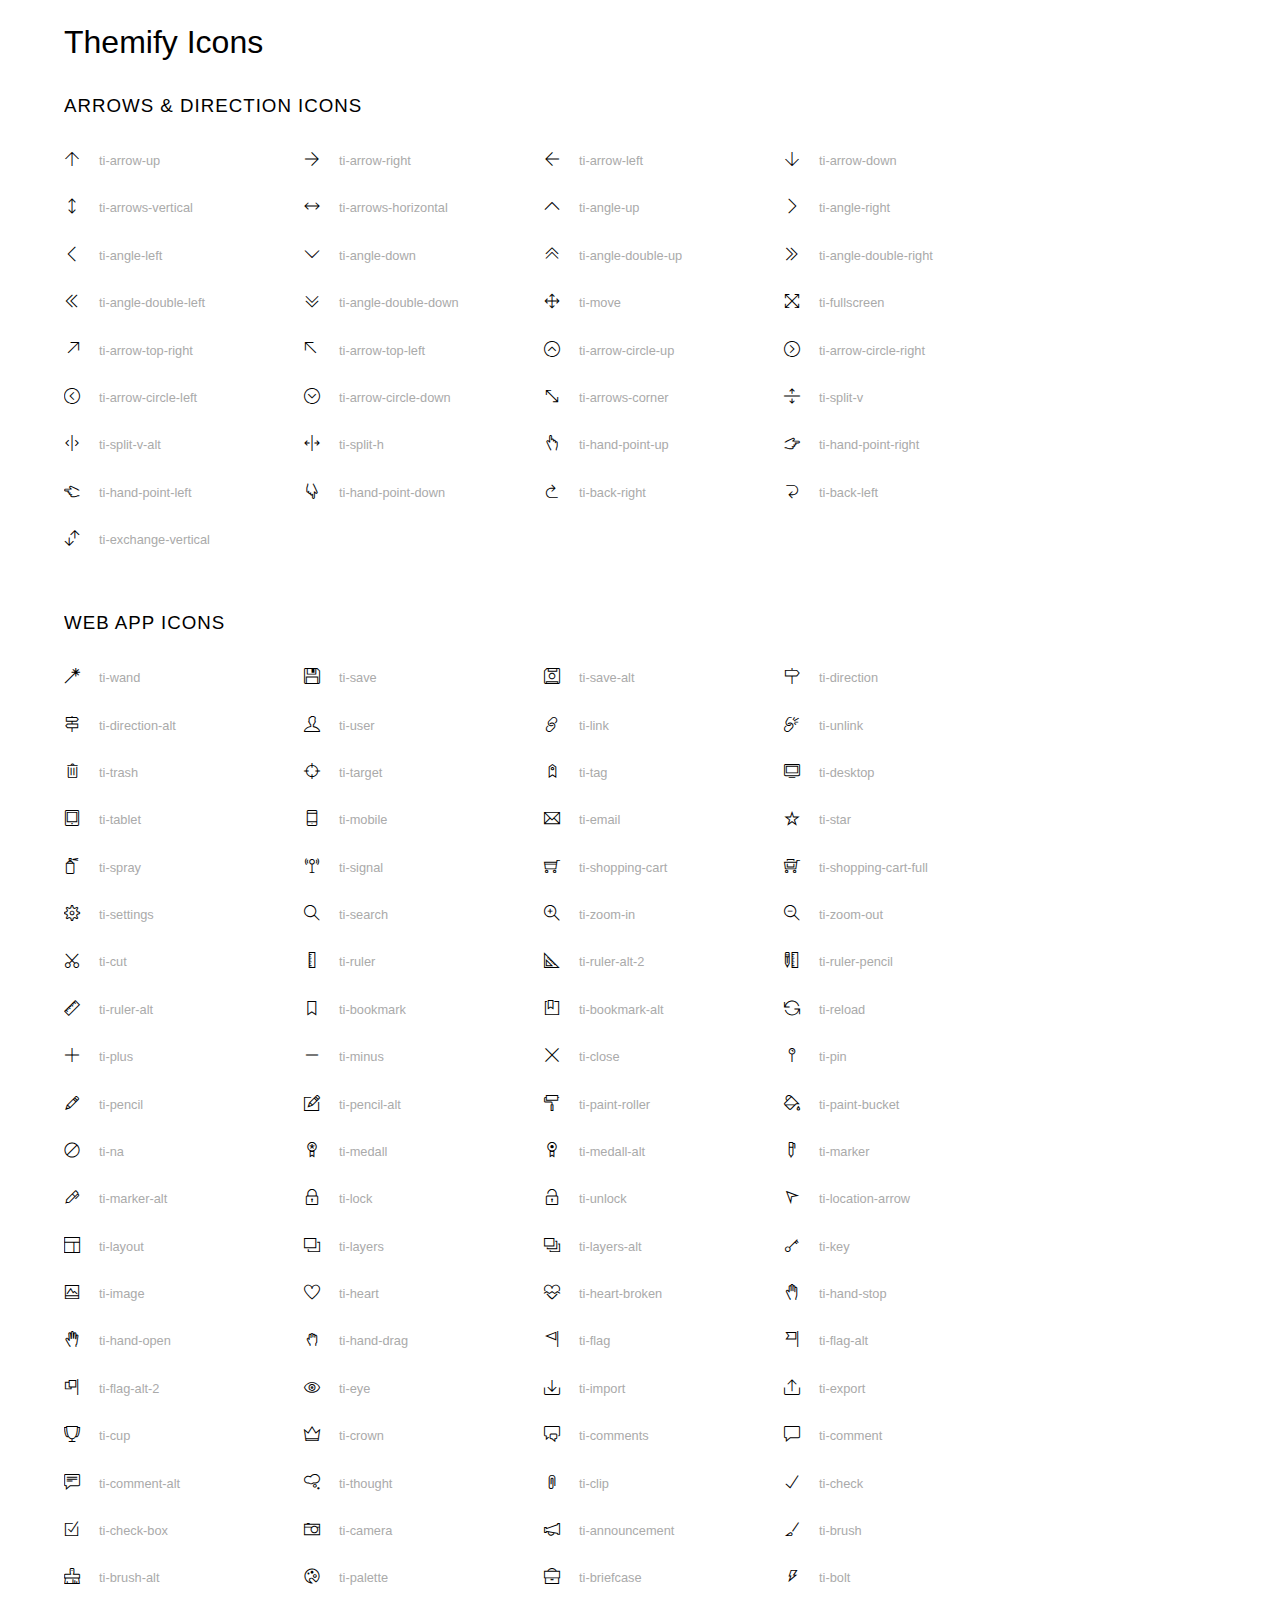
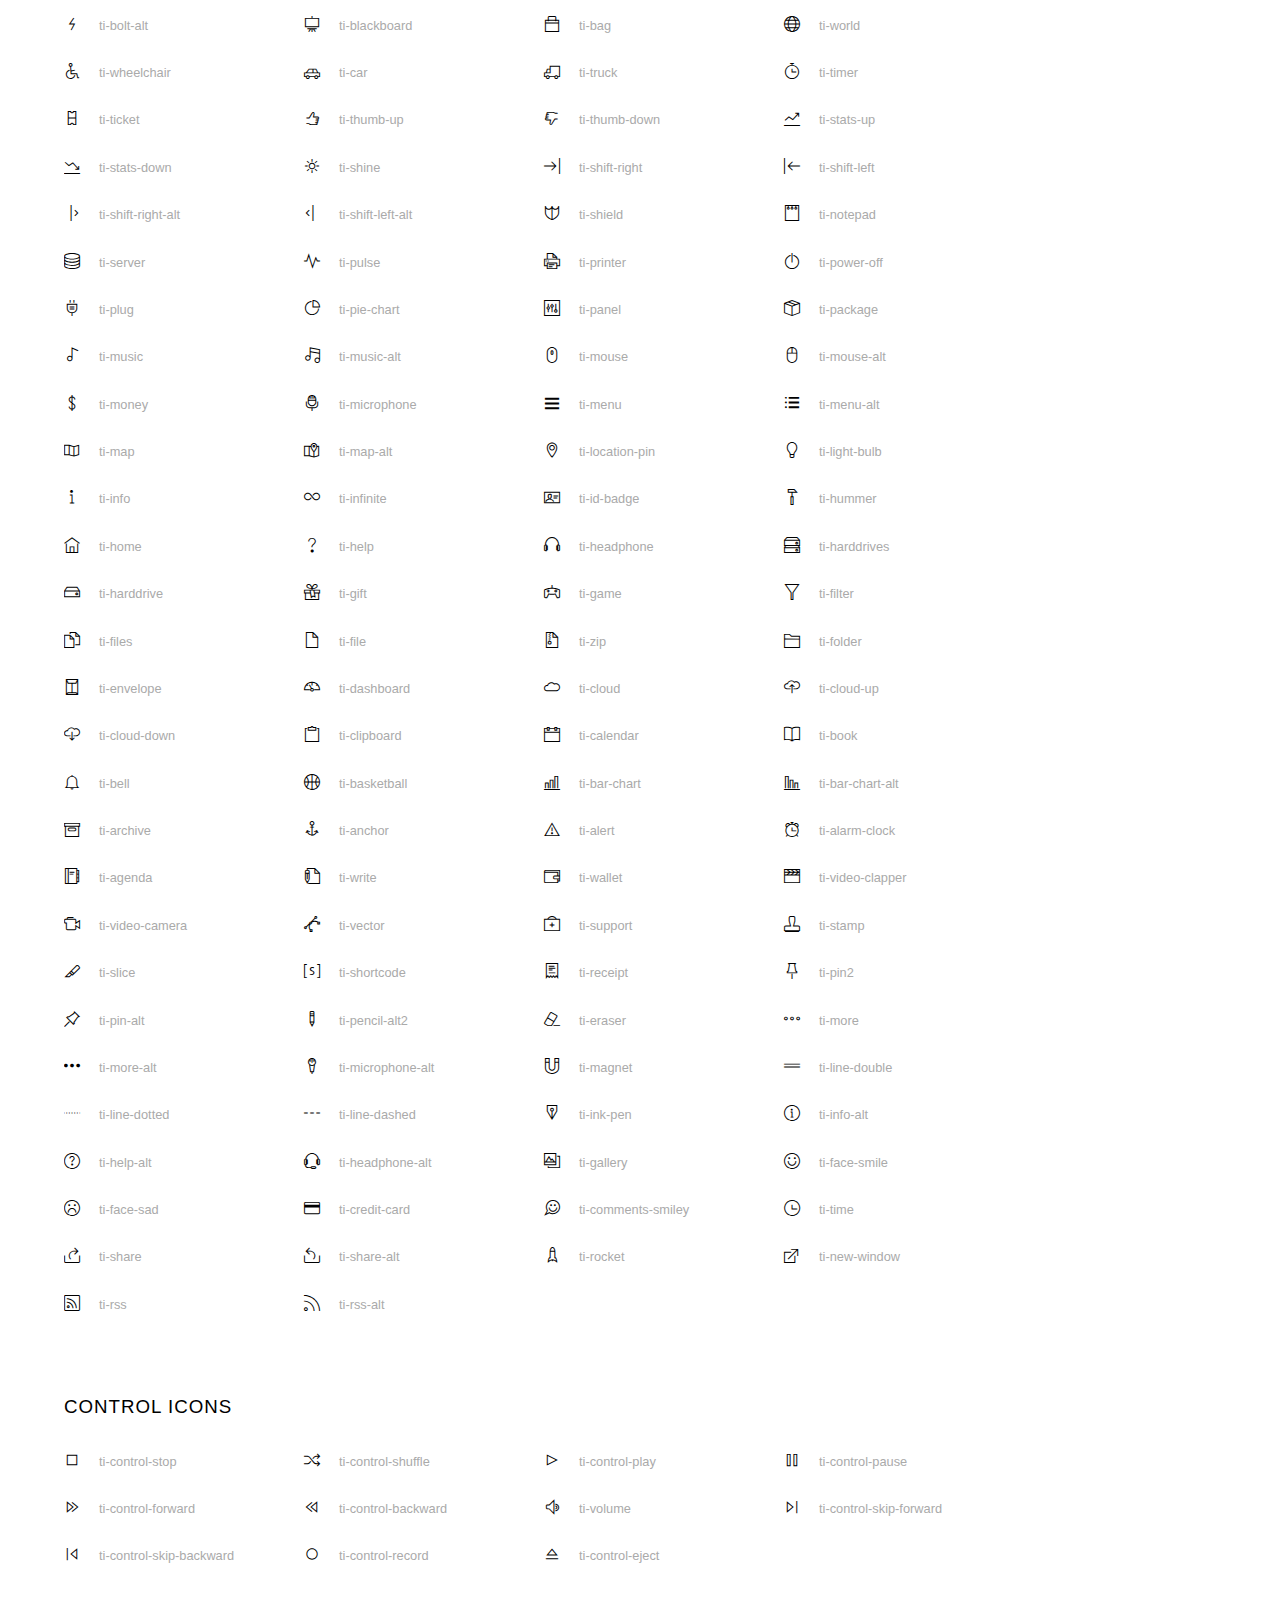
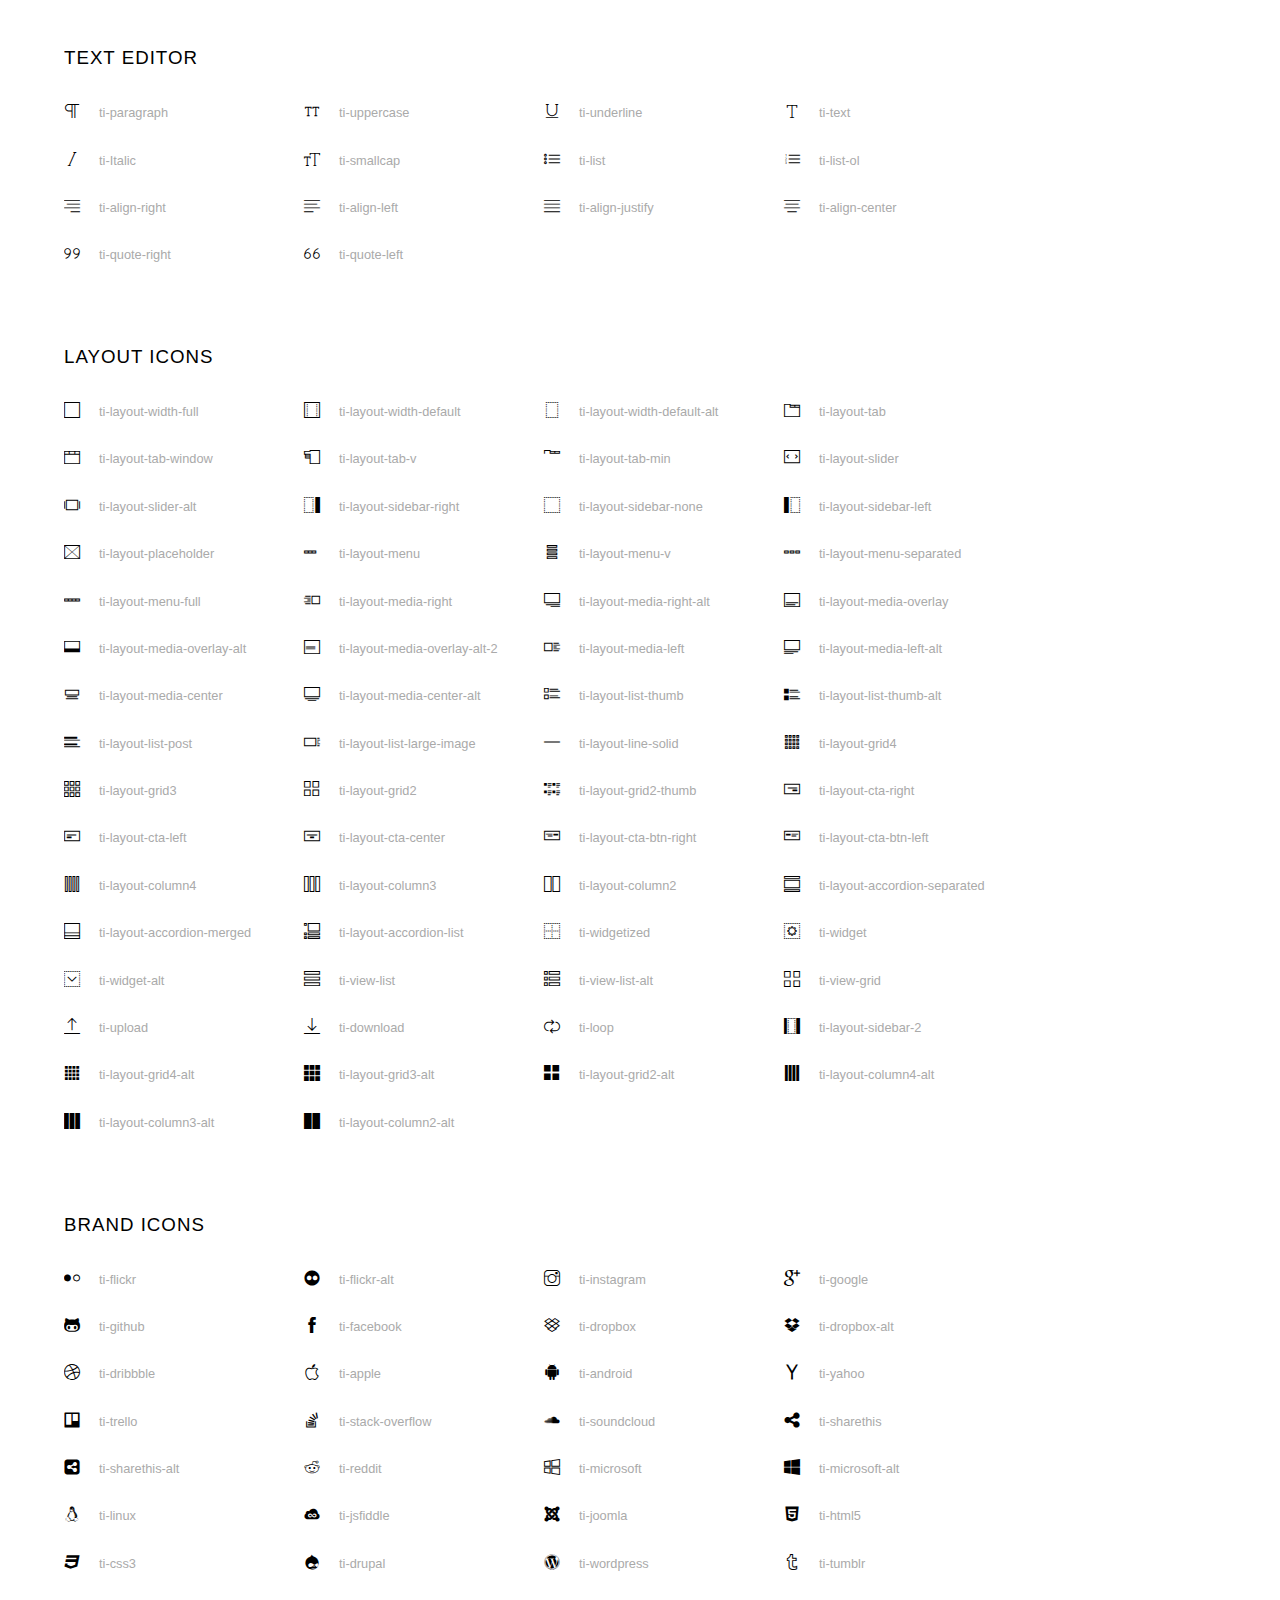
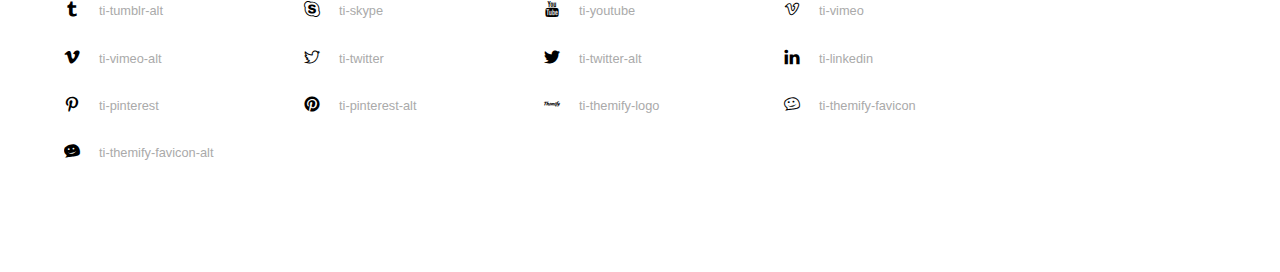
<file: WebApp/App_Themes/Atarbashi/vendors/themify-icons/index.html>
<!doctype html>
<html>
<head>
	<meta charset="utf-8">
	<title>Themify Icon Font</title>
	<meta name="viewport" content="width=device-width">
	<link rel="stylesheet" href="demo-files/demo.css">
	<link rel="stylesheet" href="themify-icons.css">
	<!--[if lt IE 8]><!-->
	<link rel="stylesheet" href="ie7/ie7.css">
	<!--<![endif]-->
</head>
<body>
	<h1>Themify Icons</h1>

	<div class="icon-section">

		<div class="icon-section">
			<h3>Arrows &amp; Direction Icons </h3>

			<div class="icon-container">
				<span class="ti-arrow-up"></span><span class="icon-name"> ti-arrow-up</span>
			</div>
			<div class="icon-container">
				<span class="ti-arrow-right"></span><span class="icon-name"> ti-arrow-right</span>
			</div>
			<div class="icon-container">
				<span class="ti-arrow-left"></span><span class="icon-name"> ti-arrow-left</span>
			</div>
			<div class="icon-container">
				<span class="ti-arrow-down"></span><span class="icon-name"> ti-arrow-down</span>
			</div>
			<div class="icon-container">
				<span class="ti-arrows-vertical"></span><span class="icon-name"> ti-arrows-vertical</span>
			</div>
			<div class="icon-container">
				<span class="ti-arrows-horizontal"></span><span class="icon-name"> ti-arrows-horizontal</span>
			</div>
			<div class="icon-container">
				<span class="ti-angle-up"></span><span class="icon-name"> ti-angle-up</span>
			</div>
			<div class="icon-container">
				<span class="ti-angle-right"></span><span class="icon-name"> ti-angle-right</span>
			</div>
			<div class="icon-container">
				<span class="ti-angle-left"></span><span class="icon-name"> ti-angle-left</span>
			</div>
			<div class="icon-container">
				<span class="ti-angle-down"></span><span class="icon-name"> ti-angle-down</span>
			</div>	
			<div class="icon-container">
				<span class="ti-angle-double-up"></span><span class="icon-name"> ti-angle-double-up</span>
			</div>
			<div class="icon-container">
				<span class="ti-angle-double-right"></span><span class="icon-name"> ti-angle-double-right</span>
			</div>
			<div class="icon-container">
				<span class="ti-angle-double-left"></span><span class="icon-name"> ti-angle-double-left</span>
			</div>
			<div class="icon-container">
				<span class="ti-angle-double-down"></span><span class="icon-name"> ti-angle-double-down</span>
			</div>					
			<div class="icon-container">
				<span class="ti-move"></span><span class="icon-name"> ti-move</span>
			</div>
			<div class="icon-container">
				<span class="ti-fullscreen"></span><span class="icon-name"> ti-fullscreen</span>
			</div>
			<div class="icon-container">
				<span class="ti-arrow-top-right"></span><span class="icon-name"> ti-arrow-top-right</span>
			</div>
			<div class="icon-container">
				<span class="ti-arrow-top-left"></span><span class="icon-name"> ti-arrow-top-left</span>
			</div>
			<div class="icon-container">
				<span class="ti-arrow-circle-up"></span><span class="icon-name"> ti-arrow-circle-up</span>
			</div>
			<div class="icon-container">
				<span class="ti-arrow-circle-right"></span><span class="icon-name"> ti-arrow-circle-right</span>
			</div>
			<div class="icon-container">
				<span class="ti-arrow-circle-left"></span><span class="icon-name"> ti-arrow-circle-left</span>
			</div>
			<div class="icon-container">
				<span class="ti-arrow-circle-down"></span><span class="icon-name"> ti-arrow-circle-down</span>
			</div>
			<div class="icon-container">
				<span class="ti-arrows-corner"></span><span class="icon-name"> ti-arrows-corner</span>
			</div>
			<div class="icon-container">
				<span class="ti-split-v"></span><span class="icon-name"> ti-split-v</span>
			</div>

			<div class="icon-container">
				<span class="ti-split-v-alt"></span><span class="icon-name"> ti-split-v-alt</span>
			</div>
			<div class="icon-container">
				<span class="ti-split-h"></span><span class="icon-name"> ti-split-h</span>
			</div>
			<div class="icon-container">
				<span class="ti-hand-point-up"></span><span class="icon-name"> ti-hand-point-up</span>
			</div>
			<div class="icon-container">
				<span class="ti-hand-point-right"></span><span class="icon-name"> ti-hand-point-right</span>
			</div>
			<div class="icon-container">
				<span class="ti-hand-point-left"></span><span class="icon-name"> ti-hand-point-left</span>
			</div>
			<div class="icon-container">
				<span class="ti-hand-point-down"></span><span class="icon-name"> ti-hand-point-down</span>
			</div>
			<div class="icon-container">
				<span class="ti-back-right"></span><span class="icon-name"> ti-back-right</span>
			</div>
			<div class="icon-container">
				<span class="ti-back-left"></span><span class="icon-name"> ti-back-left</span>
			</div>
			<div class="icon-container">
				<span class="ti-exchange-vertical"></span><span class="icon-name"> ti-exchange-vertical</span>
			</div>

		</div> <!-- Arrows Icons -->



		<h3>Web App Icons</h3>
		
		<div class="icon-section">

			<div class="icon-container">
				<span class="ti-wand"></span><span class="icon-name"> ti-wand</span>
			</div>
			<div class="icon-container">
				<span class="ti-save"></span><span class="icon-name"> ti-save</span>
			</div>
			<div class="icon-container">
				<span class="ti-save-alt"></span><span class="icon-name"> ti-save-alt</span>
			</div>

			<div class="icon-container">
				<span class="ti-direction"></span><span class="icon-name"> ti-direction</span>
			</div>
			<div class="icon-container">
				<span class="ti-direction-alt"></span><span class="icon-name"> ti-direction-alt</span>
			</div>
			<div class="icon-container">
				<span class="ti-user"></span><span class="icon-name"> ti-user</span>
			</div>
			<div class="icon-container">
				<span class="ti-link"></span><span class="icon-name"> ti-link</span>
			</div>
			<div class="icon-container">
				<span class="ti-unlink"></span><span class="icon-name"> ti-unlink</span>
			</div>
			<div class="icon-container">
				<span class="ti-trash"></span><span class="icon-name"> ti-trash</span>
			</div>
			<div class="icon-container">
				<span class="ti-target"></span><span class="icon-name"> ti-target</span>
			</div>
			<div class="icon-container">
				<span class="ti-tag"></span><span class="icon-name"> ti-tag</span>
			</div>
			<div class="icon-container">
				<span class="ti-desktop"></span><span class="icon-name"> ti-desktop</span>
			</div>
			<div class="icon-container">
				<span class="ti-tablet"></span><span class="icon-name"> ti-tablet</span>
			</div>
			<div class="icon-container">
				<span class="ti-mobile"></span><span class="icon-name"> ti-mobile</span>
			</div>
			<div class="icon-container">
				<span class="ti-email"></span><span class="icon-name"> ti-email</span>
			</div>	
			<div class="icon-container">
				<span class="ti-star"></span><span class="icon-name"> ti-star</span>
			</div>
			<div class="icon-container">
				<span class="ti-spray"></span><span class="icon-name"> ti-spray</span>
			</div>
			<div class="icon-container">
				<span class="ti-signal"></span><span class="icon-name"> ti-signal</span>
			</div>
			<div class="icon-container">
				<span class="ti-shopping-cart"></span><span class="icon-name"> ti-shopping-cart</span>
			</div>
			<div class="icon-container">
				<span class="ti-shopping-cart-full"></span><span class="icon-name"> ti-shopping-cart-full</span>
			</div>
			<div class="icon-container">
				<span class="ti-settings"></span><span class="icon-name"> ti-settings</span>
			</div>
			<div class="icon-container">
				<span class="ti-search"></span><span class="icon-name"> ti-search</span>
			</div>
			<div class="icon-container">
				<span class="ti-zoom-in"></span><span class="icon-name"> ti-zoom-in</span>
			</div>
			<div class="icon-container">
				<span class="ti-zoom-out"></span><span class="icon-name"> ti-zoom-out</span>
			</div>
			<div class="icon-container">
				<span class="ti-cut"></span><span class="icon-name"> ti-cut</span>
			</div>
			<div class="icon-container">
				<span class="ti-ruler"></span><span class="icon-name"> ti-ruler</span>
			</div>
			<div class="icon-container">
				<span class="ti-ruler-alt-2"></span><span class="icon-name"> ti-ruler-alt-2</span>
			</div>			
			<div class="icon-container">
				<span class="ti-ruler-pencil"></span><span class="icon-name"> ti-ruler-pencil</span>
			</div>
			<div class="icon-container">
				<span class="ti-ruler-alt"></span><span class="icon-name"> ti-ruler-alt</span>
			</div>
			<div class="icon-container">
				<span class="ti-bookmark"></span><span class="icon-name"> ti-bookmark</span>
			</div>
			<div class="icon-container">
				<span class="ti-bookmark-alt"></span><span class="icon-name"> ti-bookmark-alt</span>
			</div>
			<div class="icon-container">
				<span class="ti-reload"></span><span class="icon-name"> ti-reload</span>
			</div>
			<div class="icon-container">
				<span class="ti-plus"></span><span class="icon-name"> ti-plus</span>
			</div>
			<div class="icon-container">
				<span class="ti-minus"></span><span class="icon-name"> ti-minus</span>
			</div>
			<div class="icon-container">
				<span class="ti-close"></span><span class="icon-name"> ti-close</span>
			</div>			
			<div class="icon-container">
				<span class="ti-pin"></span><span class="icon-name"> ti-pin</span>
			</div>
			<div class="icon-container">
				<span class="ti-pencil"></span><span class="icon-name"> ti-pencil</span>
			</div>
					
		  	<div class="icon-container">
				<span class="ti-pencil-alt"></span><span class="icon-name"> ti-pencil-alt</span>
			</div>
			<div class="icon-container">
				<span class="ti-paint-roller"></span><span class="icon-name"> ti-paint-roller</span>
			</div>
			<div class="icon-container">
				<span class="ti-paint-bucket"></span><span class="icon-name"> ti-paint-bucket</span>
			</div>
			<div class="icon-container">
				<span class="ti-na"></span><span class="icon-name"> ti-na</span>
			</div>
			<div class="icon-container">
				<span class="ti-medall"></span><span class="icon-name"> ti-medall</span>
			</div>
			<div class="icon-container">
				<span class="ti-medall-alt"></span><span class="icon-name"> ti-medall-alt</span>
			</div>
			<div class="icon-container">
				<span class="ti-marker"></span><span class="icon-name"> ti-marker</span>
			</div>
			<div class="icon-container">
				<span class="ti-marker-alt"></span><span class="icon-name"> ti-marker-alt</span>
			</div>

			<div class="icon-container">
				<span class="ti-lock"></span><span class="icon-name"> ti-lock</span>
			</div>
			<div class="icon-container">
				<span class="ti-unlock"></span><span class="icon-name"> ti-unlock</span>
			</div>
			<div class="icon-container">
				<span class="ti-location-arrow"></span><span class="icon-name"> ti-location-arrow</span>
			</div>
			<div class="icon-container">
				<span class="ti-layout"></span><span class="icon-name"> ti-layout</span>
			</div>
			<div class="icon-container">
				<span class="ti-layers"></span><span class="icon-name"> ti-layers</span>
			</div>
			<div class="icon-container">
				<span class="ti-layers-alt"></span><span class="icon-name"> ti-layers-alt</span>
			</div>
			<div class="icon-container">
				<span class="ti-key"></span><span class="icon-name"> ti-key</span>
			</div>
			<div class="icon-container">
				<span class="ti-image"></span><span class="icon-name"> ti-image</span>
			</div>
			<div class="icon-container">
				<span class="ti-heart"></span><span class="icon-name"> ti-heart</span>
			</div>
			<div class="icon-container">
				<span class="ti-heart-broken"></span><span class="icon-name"> ti-heart-broken</span>
			</div>
			<div class="icon-container">
				<span class="ti-hand-stop"></span><span class="icon-name"> ti-hand-stop</span>
			</div>
			<div class="icon-container">
				<span class="ti-hand-open"></span><span class="icon-name"> ti-hand-open</span>
			</div>
			<div class="icon-container">
				<span class="ti-hand-drag"></span><span class="icon-name"> ti-hand-drag</span>
			</div>
			<div class="icon-container">
				<span class="ti-flag"></span><span class="icon-name"> ti-flag</span>
			</div>
			<div class="icon-container">
				<span class="ti-flag-alt"></span><span class="icon-name"> ti-flag-alt</span>
			</div>
			<div class="icon-container">
				<span class="ti-flag-alt-2"></span><span class="icon-name"> ti-flag-alt-2</span>
			</div>
			<div class="icon-container">
				<span class="ti-eye"></span><span class="icon-name"> ti-eye</span>
			</div>
			<div class="icon-container">
				<span class="ti-import"></span><span class="icon-name"> ti-import</span>
			</div>			
			<div class="icon-container">
				<span class="ti-export"></span><span class="icon-name"> ti-export</span>
			</div>
			<div class="icon-container">
				<span class="ti-cup"></span><span class="icon-name"> ti-cup</span>
			</div>
			<div class="icon-container">
				<span class="ti-crown"></span><span class="icon-name"> ti-crown</span>
			</div>
			<div class="icon-container">
				<span class="ti-comments"></span><span class="icon-name"> ti-comments</span>
			</div>
			<div class="icon-container">
				<span class="ti-comment"></span><span class="icon-name"> ti-comment</span>
			</div>
			<div class="icon-container">
				<span class="ti-comment-alt"></span><span class="icon-name"> ti-comment-alt</span>
			</div>
			<div class="icon-container">
				<span class="ti-thought"></span><span class="icon-name"> ti-thought</span>
			</div>			
			<div class="icon-container">
				<span class="ti-clip"></span><span class="icon-name"> ti-clip</span>
			</div>

			<div class="icon-container">
				<span class="ti-check"></span><span class="icon-name"> ti-check</span>
			</div>
			<div class="icon-container">
				<span class="ti-check-box"></span><span class="icon-name"> ti-check-box</span>
			</div>
			<div class="icon-container">
				<span class="ti-camera"></span><span class="icon-name"> ti-camera</span>
			</div>
			<div class="icon-container">
				<span class="ti-announcement"></span><span class="icon-name"> ti-announcement</span>
			</div>
			<div class="icon-container">
				<span class="ti-brush"></span><span class="icon-name"> ti-brush</span>
			</div>
			<div class="icon-container">
				<span class="ti-brush-alt"></span><span class="icon-name"> ti-brush-alt</span>
			</div>
			<div class="icon-container">
				<span class="ti-palette"></span><span class="icon-name"> ti-palette</span>
			</div>			
			<div class="icon-container">
				<span class="ti-briefcase"></span><span class="icon-name"> ti-briefcase</span>
			</div>
			<div class="icon-container">
				<span class="ti-bolt"></span><span class="icon-name"> ti-bolt</span>
			</div>
			<div class="icon-container">
				<span class="ti-bolt-alt"></span><span class="icon-name"> ti-bolt-alt</span>
			</div>
			<div class="icon-container">
				<span class="ti-blackboard"></span><span class="icon-name"> ti-blackboard</span>
			</div>
			<div class="icon-container">
				<span class="ti-bag"></span><span class="icon-name"> ti-bag</span>
			</div>
			<div class="icon-container">
				<span class="ti-world"></span><span class="icon-name"> ti-world</span>
			</div>
			<div class="icon-container">
				<span class="ti-wheelchair"></span><span class="icon-name"> ti-wheelchair</span>
			</div>
			<div class="icon-container">
				<span class="ti-car"></span><span class="icon-name"> ti-car</span>
			</div>
			<div class="icon-container">
				<span class="ti-truck"></span><span class="icon-name"> ti-truck</span>
			</div>
			<div class="icon-container">
				<span class="ti-timer"></span><span class="icon-name"> ti-timer</span>
			</div>
			<div class="icon-container">
				<span class="ti-ticket"></span><span class="icon-name"> ti-ticket</span>
			</div>
			<div class="icon-container">
				<span class="ti-thumb-up"></span><span class="icon-name"> ti-thumb-up</span>
			</div>
			<div class="icon-container">
				<span class="ti-thumb-down"></span><span class="icon-name"> ti-thumb-down</span>
			</div>

			<div class="icon-container">
				<span class="ti-stats-up"></span><span class="icon-name"> ti-stats-up</span>
			</div>
			<div class="icon-container">
				<span class="ti-stats-down"></span><span class="icon-name"> ti-stats-down</span>
			</div>
			<div class="icon-container">
				<span class="ti-shine"></span><span class="icon-name"> ti-shine</span>
			</div>
			<div class="icon-container">
				<span class="ti-shift-right"></span><span class="icon-name"> ti-shift-right</span>
			</div>
			<div class="icon-container">
				<span class="ti-shift-left"></span><span class="icon-name"> ti-shift-left</span>
			</div>

			<div class="icon-container">
				<span class="ti-shift-right-alt"></span><span class="icon-name"> ti-shift-right-alt</span>
			</div>
			<div class="icon-container">
				<span class="ti-shift-left-alt"></span><span class="icon-name"> ti-shift-left-alt</span>
			</div>
			<div class="icon-container">
				<span class="ti-shield"></span><span class="icon-name"> ti-shield</span>
			</div>
			<div class="icon-container">
				<span class="ti-notepad"></span><span class="icon-name"> ti-notepad</span>
			</div>
			<div class="icon-container">
				<span class="ti-server"></span><span class="icon-name"> ti-server</span>
			</div>

			<div class="icon-container">
				<span class="ti-pulse"></span><span class="icon-name"> ti-pulse</span>
			</div>
			<div class="icon-container">
				<span class="ti-printer"></span><span class="icon-name"> ti-printer</span>
			</div>
			<div class="icon-container">
				<span class="ti-power-off"></span><span class="icon-name"> ti-power-off</span>
			</div>
			<div class="icon-container">
				<span class="ti-plug"></span><span class="icon-name"> ti-plug</span>
			</div>
			<div class="icon-container">
				<span class="ti-pie-chart"></span><span class="icon-name"> ti-pie-chart</span>
			</div>

			<div class="icon-container">
				<span class="ti-panel"></span><span class="icon-name"> ti-panel</span>
			</div>
			<div class="icon-container">
				<span class="ti-package"></span><span class="icon-name"> ti-package</span>
			</div>
			<div class="icon-container">
				<span class="ti-music"></span><span class="icon-name"> ti-music</span>
			</div>
			<div class="icon-container">
				<span class="ti-music-alt"></span><span class="icon-name"> ti-music-alt</span>
			</div>
			<div class="icon-container">
				<span class="ti-mouse"></span><span class="icon-name"> ti-mouse</span>
			</div>
			<div class="icon-container">
				<span class="ti-mouse-alt"></span><span class="icon-name"> ti-mouse-alt</span>
			</div>
			<div class="icon-container">
				<span class="ti-money"></span><span class="icon-name"> ti-money</span>
			</div>
			<div class="icon-container">
				<span class="ti-microphone"></span><span class="icon-name"> ti-microphone</span>
			</div>
			<div class="icon-container">
				<span class="ti-menu"></span><span class="icon-name"> ti-menu</span>
			</div>
			<div class="icon-container">
				<span class="ti-menu-alt"></span><span class="icon-name"> ti-menu-alt</span>
			</div>
			<div class="icon-container">
				<span class="ti-map"></span><span class="icon-name"> ti-map</span>
			</div>
			<div class="icon-container">
				<span class="ti-map-alt"></span><span class="icon-name"> ti-map-alt</span>
			</div>

			<div class="icon-container">
				<span class="ti-location-pin"></span><span class="icon-name"> ti-location-pin</span>
			</div>

			<div class="icon-container">
				<span class="ti-light-bulb"></span><span class="icon-name"> ti-light-bulb</span>
			</div>
			<div class="icon-container">
				<span class="ti-info"></span><span class="icon-name"> ti-info</span>
			</div>
			<div class="icon-container">
				<span class="ti-infinite"></span><span class="icon-name"> ti-infinite</span>
			</div>
			<div class="icon-container">
				<span class="ti-id-badge"></span><span class="icon-name"> ti-id-badge</span>
			</div>
			<div class="icon-container">
				<span class="ti-hummer"></span><span class="icon-name"> ti-hummer</span>
			</div>
			<div class="icon-container">
				<span class="ti-home"></span><span class="icon-name"> ti-home</span>
			</div>
			<div class="icon-container">
				<span class="ti-help"></span><span class="icon-name"> ti-help</span>
			</div>
			<div class="icon-container">
				<span class="ti-headphone"></span><span class="icon-name"> ti-headphone</span>
			</div>
			<div class="icon-container">
				<span class="ti-harddrives"></span><span class="icon-name"> ti-harddrives</span>
			</div>
			<div class="icon-container">
				<span class="ti-harddrive"></span><span class="icon-name"> ti-harddrive</span>
			</div>
			<div class="icon-container">
				<span class="ti-gift"></span><span class="icon-name"> ti-gift</span>
			</div>
			<div class="icon-container">
				<span class="ti-game"></span><span class="icon-name"> ti-game</span>
			</div>
			<div class="icon-container">
				<span class="ti-filter"></span><span class="icon-name"> ti-filter</span>
			</div>
			<div class="icon-container">
				<span class="ti-files"></span><span class="icon-name"> ti-files</span>
			</div>
			<div class="icon-container">
				<span class="ti-file"></span><span class="icon-name"> ti-file</span>
			</div>
			<div class="icon-container">
				<span class="ti-zip"></span><span class="icon-name"> ti-zip</span>
			</div>
			<div class="icon-container">
				<span class="ti-folder"></span><span class="icon-name"> ti-folder</span>
			</div>			
			<div class="icon-container">
				<span class="ti-envelope"></span><span class="icon-name"> ti-envelope</span>
			</div>


			<div class="icon-container">
				<span class="ti-dashboard"></span><span class="icon-name"> ti-dashboard</span>
			</div>
			<div class="icon-container">
				<span class="ti-cloud"></span><span class="icon-name"> ti-cloud</span>
			</div>
			<div class="icon-container">
				<span class="ti-cloud-up"></span><span class="icon-name"> ti-cloud-up</span>
			</div>
			<div class="icon-container">
				<span class="ti-cloud-down"></span><span class="icon-name"> ti-cloud-down</span>
			</div>
			<div class="icon-container">
				<span class="ti-clipboard"></span><span class="icon-name"> ti-clipboard</span>
			</div>
			<div class="icon-container">
				<span class="ti-calendar"></span><span class="icon-name"> ti-calendar</span>
			</div>
			<div class="icon-container">
				<span class="ti-book"></span><span class="icon-name"> ti-book</span>
			</div>
			<div class="icon-container">
				<span class="ti-bell"></span><span class="icon-name"> ti-bell</span>
			</div>
			<div class="icon-container">
				<span class="ti-basketball"></span><span class="icon-name"> ti-basketball</span>
			</div>
			<div class="icon-container">
				<span class="ti-bar-chart"></span><span class="icon-name"> ti-bar-chart</span>
			</div>
			<div class="icon-container">
				<span class="ti-bar-chart-alt"></span><span class="icon-name"> ti-bar-chart-alt</span>
			</div>


			<div class="icon-container">
				<span class="ti-archive"></span><span class="icon-name"> ti-archive</span>
			</div>
			<div class="icon-container">
				<span class="ti-anchor"></span><span class="icon-name"> ti-anchor</span>
			</div>

			<div class="icon-container">
				<span class="ti-alert"></span><span class="icon-name"> ti-alert</span>
			</div>
			<div class="icon-container">
				<span class="ti-alarm-clock"></span><span class="icon-name"> ti-alarm-clock</span>
			</div>
			<div class="icon-container">
				<span class="ti-agenda"></span><span class="icon-name"> ti-agenda</span>
			</div>
			<div class="icon-container">
				<span class="ti-write"></span><span class="icon-name"> ti-write</span>
			</div>

			<div class="icon-container">
				<span class="ti-wallet"></span><span class="icon-name"> ti-wallet</span>
			</div>
			<div class="icon-container">
				<span class="ti-video-clapper"></span><span class="icon-name"> ti-video-clapper</span>
			</div>
			<div class="icon-container">
				<span class="ti-video-camera"></span><span class="icon-name"> ti-video-camera</span>
			</div>
			<div class="icon-container">
				<span class="ti-vector"></span><span class="icon-name"> ti-vector</span>
			</div>

			<div class="icon-container">
				<span class="ti-support"></span><span class="icon-name"> ti-support</span>
			</div>
			<div class="icon-container">
				<span class="ti-stamp"></span><span class="icon-name"> ti-stamp</span>
			</div>
			<div class="icon-container">
				<span class="ti-slice"></span><span class="icon-name"> ti-slice</span>
			</div>
			<div class="icon-container">
				<span class="ti-shortcode"></span><span class="icon-name"> ti-shortcode</span>
			</div>
			<div class="icon-container">
				<span class="ti-receipt"></span><span class="icon-name"> ti-receipt</span>
			</div>
			<div class="icon-container">
				<span class="ti-pin2"></span><span class="icon-name"> ti-pin2</span>
			</div>
			<div class="icon-container">
				<span class="ti-pin-alt"></span><span class="icon-name"> ti-pin-alt</span>
			</div>
			<div class="icon-container">
				<span class="ti-pencil-alt2"></span><span class="icon-name"> ti-pencil-alt2</span>
			</div>
			<div class="icon-container">
				<span class="ti-eraser"></span><span class="icon-name"> ti-eraser</span>
			</div>			
			<div class="icon-container">
				<span class="ti-more"></span><span class="icon-name"> ti-more</span>
			</div>
			<div class="icon-container">
				<span class="ti-more-alt"></span><span class="icon-name"> ti-more-alt</span>
			</div>
			<div class="icon-container">
				<span class="ti-microphone-alt"></span><span class="icon-name"> ti-microphone-alt</span>
			</div>
			<div class="icon-container">
				<span class="ti-magnet"></span><span class="icon-name"> ti-magnet</span>
			</div>
			<div class="icon-container">
				<span class="ti-line-double"></span><span class="icon-name"> ti-line-double</span>
			</div>
			<div class="icon-container">
				<span class="ti-line-dotted"></span><span class="icon-name"> ti-line-dotted</span>
			</div>
			<div class="icon-container">
				<span class="ti-line-dashed"></span><span class="icon-name"> ti-line-dashed</span>
			</div>

			<div class="icon-container">
				<span class="ti-ink-pen"></span><span class="icon-name"> ti-ink-pen</span>
			</div>
			<div class="icon-container">
				<span class="ti-info-alt"></span><span class="icon-name"> ti-info-alt</span>
			</div>
			<div class="icon-container">
				<span class="ti-help-alt"></span><span class="icon-name"> ti-help-alt</span>
			</div>
			<div class="icon-container">
				<span class="ti-headphone-alt"></span><span class="icon-name"> ti-headphone-alt</span>
			</div>

			<div class="icon-container">
				<span class="ti-gallery"></span><span class="icon-name"> ti-gallery</span>
			</div>
			<div class="icon-container">
				<span class="ti-face-smile"></span><span class="icon-name"> ti-face-smile</span>
			</div>
			<div class="icon-container">
				<span class="ti-face-sad"></span><span class="icon-name"> ti-face-sad</span>
			</div>
			<div class="icon-container">
				<span class="ti-credit-card"></span><span class="icon-name"> ti-credit-card</span>
			</div>
			<div class="icon-container">
				<span class="ti-comments-smiley"></span><span class="icon-name"> ti-comments-smiley</span>
			</div>
			<div class="icon-container">
				<span class="ti-time"></span><span class="icon-name"> ti-time</span>
			</div>
			<div class="icon-container">
				<span class="ti-share"></span><span class="icon-name"> ti-share</span>
			</div>
			<div class="icon-container">
				<span class="ti-share-alt"></span><span class="icon-name"> ti-share-alt</span>
			</div>
			<div class="icon-container">
				<span class="ti-rocket"></span><span class="icon-name"> ti-rocket</span>
			</div>

			<div class="icon-container">
				<span class="ti-new-window"></span><span class="icon-name"> ti-new-window</span>
			</div>

			<div class="icon-container">
				<span class="ti-rss"></span><span class="icon-name"> ti-rss</span>
			</div>

			<div class="icon-container">
				<span class="ti-rss-alt"></span><span class="icon-name"> ti-rss-alt</span>
			</div>
			
		</div><!-- Web App Icons -->


		<div class="icon-section">
			<h3>Control Icons</h3>
			<div class="icon-container">
				<span class="ti-control-stop"></span><span class="icon-name"> ti-control-stop</span>
			</div>
			<div class="icon-container">
				<span class="ti-control-shuffle"></span><span class="icon-name"> ti-control-shuffle</span>
			</div>
			<div class="icon-container">
				<span class="ti-control-play"></span><span class="icon-name"> ti-control-play</span>
			</div>
			<div class="icon-container">
				<span class="ti-control-pause"></span><span class="icon-name"> ti-control-pause</span>
			</div>
			<div class="icon-container">
				<span class="ti-control-forward"></span><span class="icon-name"> ti-control-forward</span>
			</div>
			<div class="icon-container">
				<span class="ti-control-backward"></span><span class="icon-name"> ti-control-backward</span>
			</div>	
			<div class="icon-container">
				<span class="ti-volume"></span><span class="icon-name"> ti-volume</span>
			</div>
			<div class="icon-container">
				<span class="ti-control-skip-forward"></span><span class="icon-name"> ti-control-skip-forward</span>
			</div>
			<div class="icon-container">
				<span class="ti-control-skip-backward"></span><span class="icon-name"> ti-control-skip-backward</span>
			</div>
			<div class="icon-container">
				<span class="ti-control-record"></span><span class="icon-name"> ti-control-record</span>
			</div>
			<div class="icon-container">
				<span class="ti-control-eject"></span><span class="icon-name"> ti-control-eject</span>
			</div>			
		</div> <!-- Control Icons -->


		<div class="icon-section">
			<h3>Text Editor</h3>

			<div class="icon-container">
				<span class="ti-paragraph"></span><span class="icon-name"> ti-paragraph</span>
			</div>
			<div class="icon-container">
				<span class="ti-uppercase"></span><span class="icon-name"> ti-uppercase</span>
			</div>

			<div class="icon-container">
				<span class="ti-underline"></span><span class="icon-name"> ti-underline</span>
			</div>
			<div class="icon-container">
				<span class="ti-text"></span><span class="icon-name"> ti-text</span>
			</div>
			<div class="icon-container">
				<span class="ti-Italic"></span><span class="icon-name"> ti-Italic</span>
			</div>
			<div class="icon-container">
				<span class="ti-smallcap"></span><span class="icon-name"> ti-smallcap</span>
			</div>
			<div class="icon-container">
				<span class="ti-list"></span><span class="icon-name"> ti-list</span>
			</div>
			<div class="icon-container">
				<span class="ti-list-ol"></span><span class="icon-name"> ti-list-ol</span>
			</div>
			<div class="icon-container">
				<span class="ti-align-right"></span><span class="icon-name"> ti-align-right</span>
			</div>
			<div class="icon-container">
				<span class="ti-align-left"></span><span class="icon-name"> ti-align-left</span>
			</div>
			<div class="icon-container">
				<span class="ti-align-justify"></span><span class="icon-name"> ti-align-justify</span>
			</div>
			<div class="icon-container">
				<span class="ti-align-center"></span><span class="icon-name"> ti-align-center</span>
			</div>
			<div class="icon-container">
				<span class="ti-quote-right"></span><span class="icon-name"> ti-quote-right</span>
			</div>
			<div class="icon-container">
				<span class="ti-quote-left"></span><span class="icon-name"> ti-quote-left</span>
			</div>

		</div> <!-- Text Editor -->



		<div class="icon-section">
			<h3>Layout Icons</h3>
			<div class="icon-container">
				<span class="ti-layout-width-full"></span><span class="icon-name"> ti-layout-width-full</span>
			</div>
			<div class="icon-container">
				<span class="ti-layout-width-default"></span><span class="icon-name"> ti-layout-width-default</span>
			</div>
			<div class="icon-container">
				<span class="ti-layout-width-default-alt"></span><span class="icon-name"> ti-layout-width-default-alt</span>
			</div>
			<div class="icon-container">
				<span class="ti-layout-tab"></span><span class="icon-name"> ti-layout-tab</span>
			</div>
			<div class="icon-container">
				<span class="ti-layout-tab-window"></span><span class="icon-name"> ti-layout-tab-window</span>
			</div>
			<div class="icon-container">
				<span class="ti-layout-tab-v"></span><span class="icon-name"> ti-layout-tab-v</span>
			</div>
			<div class="icon-container">
				<span class="ti-layout-tab-min"></span><span class="icon-name"> ti-layout-tab-min</span>
			</div>
			<div class="icon-container">
				<span class="ti-layout-slider"></span><span class="icon-name"> ti-layout-slider</span>
			</div>
			<div class="icon-container">
				<span class="ti-layout-slider-alt"></span><span class="icon-name"> ti-layout-slider-alt</span>
			</div>
			<div class="icon-container">
				<span class="ti-layout-sidebar-right"></span><span class="icon-name"> ti-layout-sidebar-right</span>
			</div>
			<div class="icon-container">
				<span class="ti-layout-sidebar-none"></span><span class="icon-name"> ti-layout-sidebar-none</span>
			</div>
			<div class="icon-container">
				<span class="ti-layout-sidebar-left"></span><span class="icon-name"> ti-layout-sidebar-left</span>
			</div>
			<div class="icon-container">
				<span class="ti-layout-placeholder"></span><span class="icon-name"> ti-layout-placeholder</span>
			</div>
			<div class="icon-container">
				<span class="ti-layout-menu"></span><span class="icon-name"> ti-layout-menu</span>
			</div>
			<div class="icon-container">
				<span class="ti-layout-menu-v"></span><span class="icon-name"> ti-layout-menu-v</span>
			</div>
			<div class="icon-container">
				<span class="ti-layout-menu-separated"></span><span class="icon-name"> ti-layout-menu-separated</span>
			</div>
			<div class="icon-container">
				<span class="ti-layout-menu-full"></span><span class="icon-name"> ti-layout-menu-full</span>
			</div>
			<div class="icon-container">
				<span class="ti-layout-media-right"></span><span class="icon-name"> ti-layout-media-right</span>
			</div>
			<div class="icon-container">
				<span class="ti-layout-media-right-alt"></span><span class="icon-name"> ti-layout-media-right-alt</span>
			</div>
			<div class="icon-container">
				<span class="ti-layout-media-overlay"></span><span class="icon-name"> ti-layout-media-overlay</span>
			</div>
			<div class="icon-container">
				<span class="ti-layout-media-overlay-alt"></span><span class="icon-name"> ti-layout-media-overlay-alt</span>
			</div>
			<div class="icon-container">
				<span class="ti-layout-media-overlay-alt-2"></span><span class="icon-name"> ti-layout-media-overlay-alt-2</span>
			</div>
			<div class="icon-container">
				<span class="ti-layout-media-left"></span><span class="icon-name"> ti-layout-media-left</span>
			</div>
			<div class="icon-container">
				<span class="ti-layout-media-left-alt"></span><span class="icon-name"> ti-layout-media-left-alt</span>
			</div>
			<div class="icon-container">
				<span class="ti-layout-media-center"></span><span class="icon-name"> ti-layout-media-center</span>
			</div>
			<div class="icon-container">
				<span class="ti-layout-media-center-alt"></span><span class="icon-name"> ti-layout-media-center-alt</span>
			</div>
			<div class="icon-container">
				<span class="ti-layout-list-thumb"></span><span class="icon-name"> ti-layout-list-thumb</span>
			</div>
			<div class="icon-container">
				<span class="ti-layout-list-thumb-alt"></span><span class="icon-name"> ti-layout-list-thumb-alt</span>
			</div>
			<div class="icon-container">
				<span class="ti-layout-list-post"></span><span class="icon-name"> ti-layout-list-post</span>
			</div>
			<div class="icon-container">
				<span class="ti-layout-list-large-image"></span><span class="icon-name"> ti-layout-list-large-image</span>
			</div>
			<div class="icon-container">
				<span class="ti-layout-line-solid"></span><span class="icon-name"> ti-layout-line-solid</span>
			</div>
			<div class="icon-container">
				<span class="ti-layout-grid4"></span><span class="icon-name"> ti-layout-grid4</span>
			</div>
			<div class="icon-container">
				<span class="ti-layout-grid3"></span><span class="icon-name"> ti-layout-grid3</span>
			</div>
			<div class="icon-container">
				<span class="ti-layout-grid2"></span><span class="icon-name"> ti-layout-grid2</span>
			</div>
			<div class="icon-container">
				<span class="ti-layout-grid2-thumb"></span><span class="icon-name"> ti-layout-grid2-thumb</span>
			</div>
			<div class="icon-container">
				<span class="ti-layout-cta-right"></span><span class="icon-name"> ti-layout-cta-right</span>
			</div>
			<div class="icon-container">
				<span class="ti-layout-cta-left"></span><span class="icon-name"> ti-layout-cta-left</span>
			</div>
			<div class="icon-container">
				<span class="ti-layout-cta-center"></span><span class="icon-name"> ti-layout-cta-center</span>
			</div>
			<div class="icon-container">
				<span class="ti-layout-cta-btn-right"></span><span class="icon-name"> ti-layout-cta-btn-right</span>
			</div>
			<div class="icon-container">
				<span class="ti-layout-cta-btn-left"></span><span class="icon-name"> ti-layout-cta-btn-left</span>
			</div>
			<div class="icon-container">
				<span class="ti-layout-column4"></span><span class="icon-name"> ti-layout-column4</span>
			</div>
			<div class="icon-container">
				<span class="ti-layout-column3"></span><span class="icon-name"> ti-layout-column3</span>
			</div>
			<div class="icon-container">
				<span class="ti-layout-column2"></span><span class="icon-name"> ti-layout-column2</span>
			</div>
			<div class="icon-container">
				<span class="ti-layout-accordion-separated"></span><span class="icon-name"> ti-layout-accordion-separated</span>
			</div>
			<div class="icon-container">
				<span class="ti-layout-accordion-merged"></span><span class="icon-name"> ti-layout-accordion-merged</span>
			</div>
			<div class="icon-container">
				<span class="ti-layout-accordion-list"></span><span class="icon-name"> ti-layout-accordion-list</span>
			</div>
			<div class="icon-container">
				<span class="ti-widgetized"></span><span class="icon-name"> ti-widgetized</span>
			</div>
			<div class="icon-container">
				<span class="ti-widget"></span><span class="icon-name"> ti-widget</span>
			</div>
			<div class="icon-container">
				<span class="ti-widget-alt"></span><span class="icon-name"> ti-widget-alt</span>
			</div>
			<div class="icon-container">
				<span class="ti-view-list"></span><span class="icon-name"> ti-view-list</span>
			</div>
			<div class="icon-container">
				<span class="ti-view-list-alt"></span><span class="icon-name"> ti-view-list-alt</span>
			</div>
			<div class="icon-container">
				<span class="ti-view-grid"></span><span class="icon-name"> ti-view-grid</span>
			</div>
			<div class="icon-container">
				<span class="ti-upload"></span><span class="icon-name"> ti-upload</span>
			</div>
			<div class="icon-container">
				<span class="ti-download"></span><span class="icon-name"> ti-download</span>
			</div>	
			<div class="icon-container">
				<span class="ti-loop"></span><span class="icon-name"> ti-loop</span>
			</div>
			<div class="icon-container">
				<span class="ti-layout-sidebar-2"></span><span class="icon-name"> ti-layout-sidebar-2</span>
			</div>
			<div class="icon-container">
				<span class="ti-layout-grid4-alt"></span><span class="icon-name"> ti-layout-grid4-alt</span>
			</div>
			<div class="icon-container">
				<span class="ti-layout-grid3-alt"></span><span class="icon-name"> ti-layout-grid3-alt</span>
			</div>
			<div class="icon-container">
				<span class="ti-layout-grid2-alt"></span><span class="icon-name"> ti-layout-grid2-alt</span>
			</div>
			<div class="icon-container">
				<span class="ti-layout-column4-alt"></span><span class="icon-name"> ti-layout-column4-alt</span>
			</div>
			<div class="icon-container">
				<span class="ti-layout-column3-alt"></span><span class="icon-name"> ti-layout-column3-alt</span>
			</div>
			<div class="icon-container">
				<span class="ti-layout-column2-alt"></span><span class="icon-name"> ti-layout-column2-alt</span>
			</div>		


		</div> <!-- Layout Icons -->


		<div class="icon-section">
			<h3>Brand Icons</h3>

			<div class="icon-container">
				<span class="ti-flickr"></span><span class="icon-name"> ti-flickr</span>
			</div>
			<div class="icon-container">
				<span class="ti-flickr-alt"></span><span class="icon-name"> ti-flickr-alt</span>
			</div>			
			<div class="icon-container">
				<span class="ti-instagram"></span><span class="icon-name"> ti-instagram</span>
			</div>
			<div class="icon-container">
				<span class="ti-google"></span><span class="icon-name"> ti-google</span>
			</div>
			<div class="icon-container">
				<span class="ti-github"></span><span class="icon-name"> ti-github</span>
			</div>

			<div class="icon-container">
				<span class="ti-facebook"></span><span class="icon-name"> ti-facebook</span>
			</div>
			<div class="icon-container">
				<span class="ti-dropbox"></span><span class="icon-name"> ti-dropbox</span>
			</div>
			<div class="icon-container">
				<span class="ti-dropbox-alt"></span><span class="icon-name"> ti-dropbox-alt</span>
			</div>
			<div class="icon-container">
				<span class="ti-dribbble"></span><span class="icon-name"> ti-dribbble</span>
			</div>
			<div class="icon-container">
				<span class="ti-apple"></span><span class="icon-name"> ti-apple</span>
			</div>
			<div class="icon-container">
				<span class="ti-android"></span><span class="icon-name"> ti-android</span>
			</div>
			<div class="icon-container">
				<span class="ti-yahoo"></span><span class="icon-name"> ti-yahoo</span>
			</div>
			<div class="icon-container">
				<span class="ti-trello"></span><span class="icon-name"> ti-trello</span>
			</div>
			<div class="icon-container">
				<span class="ti-stack-overflow"></span><span class="icon-name"> ti-stack-overflow</span>
			</div>
			<div class="icon-container">
				<span class="ti-soundcloud"></span><span class="icon-name"> ti-soundcloud</span>
			</div>
			<div class="icon-container">
				<span class="ti-sharethis"></span><span class="icon-name"> ti-sharethis</span>
			</div>
			<div class="icon-container">
				<span class="ti-sharethis-alt"></span><span class="icon-name"> ti-sharethis-alt</span>
			</div>
			<div class="icon-container">
				<span class="ti-reddit"></span><span class="icon-name"> ti-reddit</span>
			</div>

			<div class="icon-container">
				<span class="ti-microsoft"></span><span class="icon-name"> ti-microsoft</span>
			</div>
			<div class="icon-container">
				<span class="ti-microsoft-alt"></span><span class="icon-name"> ti-microsoft-alt</span>
			</div>
			<div class="icon-container">
				<span class="ti-linux"></span><span class="icon-name"> ti-linux</span>
			</div>
			<div class="icon-container">
				<span class="ti-jsfiddle"></span><span class="icon-name"> ti-jsfiddle</span>
			</div>
			<div class="icon-container">
				<span class="ti-joomla"></span><span class="icon-name"> ti-joomla</span>
			</div>
			<div class="icon-container">
				<span class="ti-html5"></span><span class="icon-name"> ti-html5</span>
			</div>
			<div class="icon-container">
				<span class="ti-css3"></span><span class="icon-name"> ti-css3</span>
			</div>	
			<div class="icon-container">
				<span class="ti-drupal"></span><span class="icon-name"> ti-drupal</span>
			</div>
			<div class="icon-container">
				<span class="ti-wordpress"></span><span class="icon-name"> ti-wordpress</span>
			</div>		
			<div class="icon-container">
				<span class="ti-tumblr"></span><span class="icon-name"> ti-tumblr</span>
			</div>
			<div class="icon-container">
				<span class="ti-tumblr-alt"></span><span class="icon-name"> ti-tumblr-alt</span>
			</div>
			<div class="icon-container">
				<span class="ti-skype"></span><span class="icon-name"> ti-skype</span>
			</div>
			<div class="icon-container">
				<span class="ti-youtube"></span><span class="icon-name"> ti-youtube</span>
			</div>
			<div class="icon-container">
				<span class="ti-vimeo"></span><span class="icon-name"> ti-vimeo</span>
			</div>
			<div class="icon-container">
				<span class="ti-vimeo-alt"></span><span class="icon-name"> ti-vimeo-alt</span>
			</div>			
			<div class="icon-container">
				<span class="ti-twitter"></span><span class="icon-name"> ti-twitter</span>
			</div>
			<div class="icon-container">
				<span class="ti-twitter-alt"></span><span class="icon-name"> ti-twitter-alt</span>
			</div>
			<div class="icon-container">
				<span class="ti-linkedin"></span><span class="icon-name"> ti-linkedin</span>
			</div>
			<div class="icon-container">
				<span class="ti-pinterest"></span><span class="icon-name"> ti-pinterest</span>
			</div>

			<div class="icon-container">
				<span class="ti-pinterest-alt"></span><span class="icon-name"> ti-pinterest-alt</span>
			</div>
			<div class="icon-container">
				<span class="ti-themify-logo"></span><span class="icon-name"> ti-themify-logo</span>
			</div>
			<div class="icon-container">
				<span class="ti-themify-favicon"></span><span class="icon-name"> ti-themify-favicon</span>
			</div>
			<div class="icon-container">
				<span class="ti-themify-favicon-alt"></span><span class="icon-name"> ti-themify-favicon-alt</span>
			</div>

		</div> <!-- brand Icons -->

	</div>

</body>
</html>
</file>
<file: WebApp/App_Themes/Atarbashi/vendors/themify-icons/demo-files/demo.css>
body {
	font: normal 1em/1.5em Arial, Helvetica, sans-serif;
	max-width: 90%;
	margin: 30px auto 0;
}
h1, h3 {
	font-weight: normal;
}
h3 {
	font-size: 1.4;
	text-transform: uppercase;
	letter-spacing: 1px;
}

.icon-section {
	margin: 0 0 3em;
	clear: both;
	overflow: hidden;
}
.icon-container {
	width: 240px; 
	padding: .7em 0;
	float: left; 
	position: relative;
	text-align: left;
}
.icon-container [class^="ti-"], 
.icon-container [class*=" ti-"] {
	color: #000;
	position: absolute;
	margin-top: 3px;
	transition: .3s;
}
.icon-container:hover [class^="ti-"],
.icon-container:hover [class*=" ti-"] {
	font-size: 2.2em;
	margin-top: -5px;
}
.icon-container:hover .icon-name {
	color: #000;
}
.icon-name {
	color: #aaa;
	margin-left: 35px;
	font-size: .8em;
	transition: .3s;
}
.icon-container:hover .icon-name {
	margin-left: 45px;
}
</file>
<file: WebApp/App_Themes/Atarbashi/vendors/themify-icons/themify-icons.css>
@font-face {
	font-family: 'themify';
	src:url('fonts/themify.eot?-fvbane');
	src:url('fonts/themify.eot?#iefix-fvbane') format('embedded-opentype'),
		url('fonts/themify.woff?-fvbane') format('woff'),
		url('fonts/themify.ttf?-fvbane') format('truetype'),
		url('fonts/themify.svg?-fvbane#themify') format('svg');
	font-weight: normal;
	font-style: normal;
}

[class^="ti-"], [class*=" ti-"] {
	font-family: 'themify';
	speak: none;
	font-style: normal;
	font-weight: normal;
	font-variant: normal;
	text-transform: none;
	line-height: 1;

	/* Better Font Rendering =========== */
	-webkit-font-smoothing: antialiased;
	-moz-osx-font-smoothing: grayscale;
}

.ti-wand:before {
	content: "\e600";
}
.ti-volume:before {
	content: "\e601";
}
.ti-user:before {
	content: "\e602";
}
.ti-unlock:before {
	content: "\e603";
}
.ti-unlink:before {
	content: "\e604";
}
.ti-trash:before {
	content: "\e605";
}
.ti-thought:before {
	content: "\e606";
}
.ti-target:before {
	content: "\e607";
}
.ti-tag:before {
	content: "\e608";
}
.ti-tablet:before {
	content: "\e609";
}
.ti-star:before {
	content: "\e60a";
}
.ti-spray:before {
	content: "\e60b";
}
.ti-signal:before {
	content: "\e60c";
}
.ti-shopping-cart:before {
	content: "\e60d";
}
.ti-shopping-cart-full:before {
	content: "\e60e";
}
.ti-settings:before {
	content: "\e60f";
}
.ti-search:before {
	content: "\e610";
}
.ti-zoom-in:before {
	content: "\e611";
}
.ti-zoom-out:before {
	content: "\e612";
}
.ti-cut:before {
	content: "\e613";
}
.ti-ruler:before {
	content: "\e614";
}
.ti-ruler-pencil:before {
	content: "\e615";
}
.ti-ruler-alt:before {
	content: "\e616";
}
.ti-bookmark:before {
	content: "\e617";
}
.ti-bookmark-alt:before {
	content: "\e618";
}
.ti-reload:before {
	content: "\e619";
}
.ti-plus:before {
	content: "\e61a";
}
.ti-pin:before {
	content: "\e61b";
}
.ti-pencil:before {
	content: "\e61c";
}
.ti-pencil-alt:before {
	content: "\e61d";
}
.ti-paint-roller:before {
	content: "\e61e";
}
.ti-paint-bucket:before {
	content: "\e61f";
}
.ti-na:before {
	content: "\e620";
}
.ti-mobile:before {
	content: "\e621";
}
.ti-minus:before {
	content: "\e622";
}
.ti-medall:before {
	content: "\e623";
}
.ti-medall-alt:before {
	content: "\e624";
}
.ti-marker:before {
	content: "\e625";
}
.ti-marker-alt:before {
	content: "\e626";
}
.ti-arrow-up:before {
	content: "\e627";
}
.ti-arrow-right:before {
	content: "\e628";
}
.ti-arrow-left:before {
	content: "\e629";
}
.ti-arrow-down:before {
	content: "\e62a";
}
.ti-lock:before {
	content: "\e62b";
}
.ti-location-arrow:before {
	content: "\e62c";
}
.ti-link:before {
	content: "\e62d";
}
.ti-layout:before {
	content: "\e62e";
}
.ti-layers:before {
	content: "\e62f";
}
.ti-layers-alt:before {
	content: "\e630";
}
.ti-key:before {
	content: "\e631";
}
.ti-import:before {
	content: "\e632";
}
.ti-image:before {
	content: "\e633";
}
.ti-heart:before {
	content: "\e634";
}
.ti-heart-broken:before {
	content: "\e635";
}
.ti-hand-stop:before {
	content: "\e636";
}
.ti-hand-open:before {
	content: "\e637";
}
.ti-hand-drag:before {
	content: "\e638";
}
.ti-folder:before {
	content: "\e639";
}
.ti-flag:before {
	content: "\e63a";
}
.ti-flag-alt:before {
	content: "\e63b";
}
.ti-flag-alt-2:before {
	content: "\e63c";
}
.ti-eye:before {
	content: "\e63d";
}
.ti-export:before {
	content: "\e63e";
}
.ti-exchange-vertical:before {
	content: "\e63f";
}
.ti-desktop:before {
	content: "\e640";
}
.ti-cup:before {
	content: "\e641";
}
.ti-crown:before {
	content: "\e642";
}
.ti-comments:before {
	content: "\e643";
}
.ti-comment:before {
	content: "\e644";
}
.ti-comment-alt:before {
	content: "\e645";
}
.ti-close:before {
	content: "\e646";
}
.ti-clip:before {
	content: "\e647";
}
.ti-angle-up:before {
	content: "\e648";
}
.ti-angle-right:before {
	content: "\e649";
}
.ti-angle-left:before {
	content: "\e64a";
}
.ti-angle-down:before {
	content: "\e64b";
}
.ti-check:before {
	content: "\e64c";
}
.ti-check-box:before {
	content: "\e64d";
}
.ti-camera:before {
	content: "\e64e";
}
.ti-announcement:before {
	content: "\e64f";
}
.ti-brush:before {
	content: "\e650";
}
.ti-briefcase:before {
	content: "\e651";
}
.ti-bolt:before {
	content: "\e652";
}
.ti-bolt-alt:before {
	content: "\e653";
}
.ti-blackboard:before {
	content: "\e654";
}
.ti-bag:before {
	content: "\e655";
}
.ti-move:before {
	content: "\e656";
}
.ti-arrows-vertical:before {
	content: "\e657";
}
.ti-arrows-horizontal:before {
	content: "\e658";
}
.ti-fullscreen:before {
	content: "\e659";
}
.ti-arrow-top-right:before {
	content: "\e65a";
}
.ti-arrow-top-left:before {
	content: "\e65b";
}
.ti-arrow-circle-up:before {
	content: "\e65c";
}
.ti-arrow-circle-right:before {
	content: "\e65d";
}
.ti-arrow-circle-left:before {
	content: "\e65e";
}
.ti-arrow-circle-down:before {
	content: "\e65f";
}
.ti-angle-double-up:before {
	content: "\e660";
}
.ti-angle-double-right:before {
	content: "\e661";
}
.ti-angle-double-left:before {
	content: "\e662";
}
.ti-angle-double-down:before {
	content: "\e663";
}
.ti-zip:before {
	content: "\e664";
}
.ti-world:before {
	content: "\e665";
}
.ti-wheelchair:before {
	content: "\e666";
}
.ti-view-list:before {
	content: "\e667";
}
.ti-view-list-alt:before {
	content: "\e668";
}
.ti-view-grid:before {
	content: "\e669";
}
.ti-uppercase:before {
	content: "\e66a";
}
.ti-upload:before {
	content: "\e66b";
}
.ti-underline:before {
	content: "\e66c";
}
.ti-truck:before {
	content: "\e66d";
}
.ti-timer:before {
	content: "\e66e";
}
.ti-ticket:before {
	content: "\e66f";
}
.ti-thumb-up:before {
	content: "\e670";
}
.ti-thumb-down:before {
	content: "\e671";
}
.ti-text:before {
	content: "\e672";
}
.ti-stats-up:before {
	content: "\e673";
}
.ti-stats-down:before {
	content: "\e674";
}
.ti-split-v:before {
	content: "\e675";
}
.ti-split-h:before {
	content: "\e676";
}
.ti-smallcap:before {
	content: "\e677";
}
.ti-shine:before {
	content: "\e678";
}
.ti-shift-right:before {
	content: "\e679";
}
.ti-shift-left:before {
	content: "\e67a";
}
.ti-shield:before {
	content: "\e67b";
}
.ti-notepad:before {
	content: "\e67c";
}
.ti-server:before {
	content: "\e67d";
}
.ti-quote-right:before {
	content: "\e67e";
}
.ti-quote-left:before {
	content: "\e67f";
}
.ti-pulse:before {
	content: "\e680";
}
.ti-printer:before {
	content: "\e681";
}
.ti-power-off:before {
	content: "\e682";
}
.ti-plug:before {
	content: "\e683";
}
.ti-pie-chart:before {
	content: "\e684";
}
.ti-paragraph:before {
	content: "\e685";
}
.ti-panel:before {
	content: "\e686";
}
.ti-package:before {
	content: "\e687";
}
.ti-music:before {
	content: "\e688";
}
.ti-music-alt:before {
	content: "\e689";
}
.ti-mouse:before {
	content: "\e68a";
}
.ti-mouse-alt:before {
	content: "\e68b";
}
.ti-money:before {
	content: "\e68c";
}
.ti-microphone:before {
	content: "\e68d";
}
.ti-menu:before {
	content: "\e68e";
}
.ti-menu-alt:before {
	content: "\e68f";
}
.ti-map:before {
	content: "\e690";
}
.ti-map-alt:before {
	content: "\e691";
}
.ti-loop:before {
	content: "\e692";
}
.ti-location-pin:before {
	content: "\e693";
}
.ti-list:before {
	content: "\e694";
}
.ti-light-bulb:before {
	content: "\e695";
}
.ti-Italic:before {
	content: "\e696";
}
.ti-info:before {
	content: "\e697";
}
.ti-infinite:before {
	content: "\e698";
}
.ti-id-badge:before {
	content: "\e699";
}
.ti-hummer:before {
	content: "\e69a";
}
.ti-home:before {
	content: "\e69b";
}
.ti-help:before {
	content: "\e69c";
}
.ti-headphone:before {
	content: "\e69d";
}
.ti-harddrives:before {
	content: "\e69e";
}
.ti-harddrive:before {
	content: "\e69f";
}
.ti-gift:before {
	content: "\e6a0";
}
.ti-game:before {
	content: "\e6a1";
}
.ti-filter:before {
	content: "\e6a2";
}
.ti-files:before {
	content: "\e6a3";
}
.ti-file:before {
	content: "\e6a4";
}
.ti-eraser:before {
	content: "\e6a5";
}
.ti-envelope:before {
	content: "\e6a6";
}
.ti-download:before {
	content: "\e6a7";
}
.ti-direction:before {
	content: "\e6a8";
}
.ti-direction-alt:before {
	content: "\e6a9";
}
.ti-dashboard:before {
	content: "\e6aa";
}
.ti-control-stop:before {
	content: "\e6ab";
}
.ti-control-shuffle:before {
	content: "\e6ac";
}
.ti-control-play:before {
	content: "\e6ad";
}
.ti-control-pause:before {
	content: "\e6ae";
}
.ti-control-forward:before {
	content: "\e6af";
}
.ti-control-backward:before {
	content: "\e6b0";
}
.ti-cloud:before {
	content: "\e6b1";
}
.ti-cloud-up:before {
	content: "\e6b2";
}
.ti-cloud-down:before {
	content: "\e6b3";
}
.ti-clipboard:before {
	content: "\e6b4";
}
.ti-car:before {
	content: "\e6b5";
}
.ti-calendar:before {
	content: "\e6b6";
}
.ti-book:before {
	content: "\e6b7";
}
.ti-bell:before {
	content: "\e6b8";
}
.ti-basketball:before {
	content: "\e6b9";
}
.ti-bar-chart:before {
	content: "\e6ba";
}
.ti-bar-chart-alt:before {
	content: "\e6bb";
}
.ti-back-right:before {
	content: "\e6bc";
}
.ti-back-left:before {
	content: "\e6bd";
}
.ti-arrows-corner:before {
	content: "\e6be";
}
.ti-archive:before {
	content: "\e6bf";
}
.ti-anchor:before {
	content: "\e6c0";
}
.ti-align-right:before {
	content: "\e6c1";
}
.ti-align-left:before {
	content: "\e6c2";
}
.ti-align-justify:before {
	content: "\e6c3";
}
.ti-align-center:before {
	content: "\e6c4";
}
.ti-alert:before {
	content: "\e6c5";
}
.ti-alarm-clock:before {
	content: "\e6c6";
}
.ti-agenda:before {
	content: "\e6c7";
}
.ti-write:before {
	content: "\e6c8";
}
.ti-window:before {
	content: "\e6c9";
}
.ti-widgetized:before {
	content: "\e6ca";
}
.ti-widget:before {
	content: "\e6cb";
}
.ti-widget-alt:before {
	content: "\e6cc";
}
.ti-wallet:before {
	content: "\e6cd";
}
.ti-video-clapper:before {
	content: "\e6ce";
}
.ti-video-camera:before {
	content: "\e6cf";
}
.ti-vector:before {
	content: "\e6d0";
}
.ti-themify-logo:before {
	content: "\e6d1";
}
.ti-themify-favicon:before {
	content: "\e6d2";
}
.ti-themify-favicon-alt:before {
	content: "\e6d3";
}
.ti-support:before {
	content: "\e6d4";
}
.ti-stamp:before {
	content: "\e6d5";
}
.ti-split-v-alt:before {
	content: "\e6d6";
}
.ti-slice:before {
	content: "\e6d7";
}
.ti-shortcode:before {
	content: "\e6d8";
}
.ti-shift-right-alt:before {
	content: "\e6d9";
}
.ti-shift-left-alt:before {
	content: "\e6da";
}
.ti-ruler-alt-2:before {
	content: "\e6db";
}
.ti-receipt:before {
	content: "\e6dc";
}
.ti-pin2:before {
	content: "\e6dd";
}
.ti-pin-alt:before {
	content: "\e6de";
}
.ti-pencil-alt2:before {
	content: "\e6df";
}
.ti-palette:before {
	content: "\e6e0";
}
.ti-more:before {
	content: "\e6e1";
}
.ti-more-alt:before {
	content: "\e6e2";
}
.ti-microphone-alt:before {
	content: "\e6e3";
}
.ti-magnet:before {
	content: "\e6e4";
}
.ti-line-double:before {
	content: "\e6e5";
}
.ti-line-dotted:before {
	content: "\e6e6";
}
.ti-line-dashed:before {
	content: "\e6e7";
}
.ti-layout-width-full:before {
	content: "\e6e8";
}
.ti-layout-width-default:before {
	content: "\e6e9";
}
.ti-layout-width-default-alt:before {
	content: "\e6ea";
}
.ti-layout-tab:before {
	content: "\e6eb";
}
.ti-layout-tab-window:before {
	content: "\e6ec";
}
.ti-layout-tab-v:before {
	content: "\e6ed";
}
.ti-layout-tab-min:before {
	content: "\e6ee";
}
.ti-layout-slider:before {
	content: "\e6ef";
}
.ti-layout-slider-alt:before {
	content: "\e6f0";
}
.ti-layout-sidebar-right:before {
	content: "\e6f1";
}
.ti-layout-sidebar-none:before {
	content: "\e6f2";
}
.ti-layout-sidebar-left:before {
	content: "\e6f3";
}
.ti-layout-placeholder:before {
	content: "\e6f4";
}
.ti-layout-menu:before {
	content: "\e6f5";
}
.ti-layout-menu-v:before {
	content: "\e6f6";
}
.ti-layout-menu-separated:before {
	content: "\e6f7";
}
.ti-layout-menu-full:before {
	content: "\e6f8";
}
.ti-layout-media-right-alt:before {
	content: "\e6f9";
}
.ti-layout-media-right:before {
	content: "\e6fa";
}
.ti-layout-media-overlay:before {
	content: "\e6fb";
}
.ti-layout-media-overlay-alt:before {
	content: "\e6fc";
}
.ti-layout-media-overlay-alt-2:before {
	content: "\e6fd";
}
.ti-layout-media-left-alt:before {
	content: "\e6fe";
}
.ti-layout-media-left:before {
	content: "\e6ff";
}
.ti-layout-media-center-alt:before {
	content: "\e700";
}
.ti-layout-media-center:before {
	content: "\e701";
}
.ti-layout-list-thumb:before {
	content: "\e702";
}
.ti-layout-list-thumb-alt:before {
	content: "\e703";
}
.ti-layout-list-post:before {
	content: "\e704";
}
.ti-layout-list-large-image:before {
	content: "\e705";
}
.ti-layout-line-solid:before {
	content: "\e706";
}
.ti-layout-grid4:before {
	content: "\e707";
}
.ti-layout-grid3:before {
	content: "\e708";
}
.ti-layout-grid2:before {
	content: "\e709";
}
.ti-layout-grid2-thumb:before {
	content: "\e70a";
}
.ti-layout-cta-right:before {
	content: "\e70b";
}
.ti-layout-cta-left:before {
	content: "\e70c";
}
.ti-layout-cta-center:before {
	content: "\e70d";
}
.ti-layout-cta-btn-right:before {
	content: "\e70e";
}
.ti-layout-cta-btn-left:before {
	content: "\e70f";
}
.ti-layout-column4:before {
	content: "\e710";
}
.ti-layout-column3:before {
	content: "\e711";
}
.ti-layout-column2:before {
	content: "\e712";
}
.ti-layout-accordion-separated:before {
	content: "\e713";
}
.ti-layout-accordion-merged:before {
	content: "\e714";
}
.ti-layout-accordion-list:before {
	content: "\e715";
}
.ti-ink-pen:before {
	content: "\e716";
}
.ti-info-alt:before {
	content: "\e717";
}
.ti-help-alt:before {
	content: "\e718";
}
.ti-headphone-alt:before {
	content: "\e719";
}
.ti-hand-point-up:before {
	content: "\e71a";
}
.ti-hand-point-right:before {
	content: "\e71b";
}
.ti-hand-point-left:before {
	content: "\e71c";
}
.ti-hand-point-down:before {
	content: "\e71d";
}
.ti-gallery:before {
	content: "\e71e";
}
.ti-face-smile:before {
	content: "\e71f";
}
.ti-face-sad:before {
	content: "\e720";
}
.ti-credit-card:before {
	content: "\e721";
}
.ti-control-skip-forward:before {
	content: "\e722";
}
.ti-control-skip-backward:before {
	content: "\e723";
}
.ti-control-record:before {
	content: "\e724";
}
.ti-control-eject:before {
	content: "\e725";
}
.ti-comments-smiley:before {
	content: "\e726";
}
.ti-brush-alt:before {
	content: "\e727";
}
.ti-youtube:before {
	content: "\e728";
}
.ti-vimeo:before {
	content: "\e729";
}
.ti-twitter:before {
	content: "\e72a";
}
.ti-time:before {
	content: "\e72b";
}
.ti-tumblr:before {
	content: "\e72c";
}
.ti-skype:before {
	content: "\e72d";
}
.ti-share:before {
	content: "\e72e";
}
.ti-share-alt:before {
	content: "\e72f";
}
.ti-rocket:before {
	content: "\e730";
}
.ti-pinterest:before {
	content: "\e731";
}
.ti-new-window:before {
	content: "\e732";
}
.ti-microsoft:before {
	content: "\e733";
}
.ti-list-ol:before {
	content: "\e734";
}
.ti-linkedin:before {
	content: "\e735";
}
.ti-layout-sidebar-2:before {
	content: "\e736";
}
.ti-layout-grid4-alt:before {
	content: "\e737";
}
.ti-layout-grid3-alt:before {
	content: "\e738";
}
.ti-layout-grid2-alt:before {
	content: "\e739";
}
.ti-layout-column4-alt:before {
	content: "\e73a";
}
.ti-layout-column3-alt:before {
	content: "\e73b";
}
.ti-layout-column2-alt:before {
	content: "\e73c";
}
.ti-instagram:before {
	content: "\e73d";
}
.ti-google:before {
	content: "\e73e";
}
.ti-github:before {
	content: "\e73f";
}
.ti-flickr:before {
	content: "\e740";
}
.ti-facebook:before {
	content: "\e741";
}
.ti-dropbox:before {
	content: "\e742";
}
.ti-dribbble:before {
	content: "\e743";
}
.ti-apple:before {
	content: "\e744";
}
.ti-android:before {
	content: "\e745";
}
.ti-save:before {
	content: "\e746";
}
.ti-save-alt:before {
	content: "\e747";
}
.ti-yahoo:before {
	content: "\e748";
}
.ti-wordpress:before {
	content: "\e749";
}
.ti-vimeo-alt:before {
	content: "\e74a";
}
.ti-twitter-alt:before {
	content: "\e74b";
}
.ti-tumblr-alt:before {
	content: "\e74c";
}
.ti-trello:before {
	content: "\e74d";
}
.ti-stack-overflow:before {
	content: "\e74e";
}
.ti-soundcloud:before {
	content: "\e74f";
}
.ti-sharethis:before {
	content: "\e750";
}
.ti-sharethis-alt:before {
	content: "\e751";
}
.ti-reddit:before {
	content: "\e752";
}
.ti-pinterest-alt:before {
	content: "\e753";
}
.ti-microsoft-alt:before {
	content: "\e754";
}
.ti-linux:before {
	content: "\e755";
}
.ti-jsfiddle:before {
	content: "\e756";
}
.ti-joomla:before {
	content: "\e757";
}
.ti-html5:before {
	content: "\e758";
}
.ti-flickr-alt:before {
	content: "\e759";
}
.ti-email:before {
	content: "\e75a";
}
.ti-drupal:before {
	content: "\e75b";
}
.ti-dropbox-alt:before {
	content: "\e75c";
}
.ti-css3:before {
	content: "\e75d";
}
.ti-rss:before {
	content: "\e75e";
}
.ti-rss-alt:before {
	content: "\e75f";
}
</file>
<file: WebApp/App_Themes/Atarbashi/vendors/themify-icons/ie7/ie7.css>
.ti-wand {
	*zoom: expression(this.runtimeStyle['zoom'] = '1', this.innerHTML = '&#xe600;');
}
.ti-volume {
	*zoom: expression(this.runtimeStyle['zoom'] = '1', this.innerHTML = '&#xe601;');
}
.ti-user {
	*zoom: expression(this.runtimeStyle['zoom'] = '1', this.innerHTML = '&#xe602;');
}
.ti-unlock {
	*zoom: expression(this.runtimeStyle['zoom'] = '1', this.innerHTML = '&#xe603;');
}
.ti-unlink {
	*zoom: expression(this.runtimeStyle['zoom'] = '1', this.innerHTML = '&#xe604;');
}
.ti-trash {
	*zoom: expression(this.runtimeStyle['zoom'] = '1', this.innerHTML = '&#xe605;');
}
.ti-thought {
	*zoom: expression(this.runtimeStyle['zoom'] = '1', this.innerHTML = '&#xe606;');
}
.ti-target {
	*zoom: expression(this.runtimeStyle['zoom'] = '1', this.innerHTML = '&#xe607;');
}
.ti-tag {
	*zoom: expression(this.runtimeStyle['zoom'] = '1', this.innerHTML = '&#xe608;');
}
.ti-tablet {
	*zoom: expression(this.runtimeStyle['zoom'] = '1', this.innerHTML = '&#xe609;');
}
.ti-star {
	*zoom: expression(this.runtimeStyle['zoom'] = '1', this.innerHTML = '&#xe60a;');
}
.ti-spray {
	*zoom: expression(this.runtimeStyle['zoom'] = '1', this.innerHTML = '&#xe60b;');
}
.ti-signal {
	*zoom: expression(this.runtimeStyle['zoom'] = '1', this.innerHTML = '&#xe60c;');
}
.ti-shopping-cart {
	*zoom: expression(this.runtimeStyle['zoom'] = '1', this.innerHTML = '&#xe60d;');
}
.ti-shopping-cart-full {
	*zoom: expression(this.runtimeStyle['zoom'] = '1', this.innerHTML = '&#xe60e;');
}
.ti-settings {
	*zoom: expression(this.runtimeStyle['zoom'] = '1', this.innerHTML = '&#xe60f;');
}
.ti-search {
	*zoom: expression(this.runtimeStyle['zoom'] = '1', this.innerHTML = '&#xe610;');
}
.ti-zoom-in {
	*zoom: expression(this.runtimeStyle['zoom'] = '1', this.innerHTML = '&#xe611;');
}
.ti-zoom-out {
	*zoom: expression(this.runtimeStyle['zoom'] = '1', this.innerHTML = '&#xe612;');
}
.ti-cut {
	*zoom: expression(this.runtimeStyle['zoom'] = '1', this.innerHTML = '&#xe613;');
}
.ti-ruler {
	*zoom: expression(this.runtimeStyle['zoom'] = '1', this.innerHTML = '&#xe614;');
}
.ti-ruler-pencil {
	*zoom: expression(this.runtimeStyle['zoom'] = '1', this.innerHTML = '&#xe615;');
}
.ti-ruler-alt {
	*zoom: expression(this.runtimeStyle['zoom'] = '1', this.innerHTML = '&#xe616;');
}
.ti-bookmark {
	*zoom: expression(this.runtimeStyle['zoom'] = '1', this.innerHTML = '&#xe617;');
}
.ti-bookmark-alt {
	*zoom: expression(this.runtimeStyle['zoom'] = '1', this.innerHTML = '&#xe618;');
}
.ti-reload {
	*zoom: expression(this.runtimeStyle['zoom'] = '1', this.innerHTML = '&#xe619;');
}
.ti-plus {
	*zoom: expression(this.runtimeStyle['zoom'] = '1', this.innerHTML = '&#xe61a;');
}
.ti-pin {
	*zoom: expression(this.runtimeStyle['zoom'] = '1', this.innerHTML = '&#xe61b;');
}
.ti-pencil {
	*zoom: expression(this.runtimeStyle['zoom'] = '1', this.innerHTML = '&#xe61c;');
}
.ti-pencil-alt {
	*zoom: expression(this.runtimeStyle['zoom'] = '1', this.innerHTML = '&#xe61d;');
}
.ti-paint-roller {
	*zoom: expression(this.runtimeStyle['zoom'] = '1', this.innerHTML = '&#xe61e;');
}
.ti-paint-bucket {
	*zoom: expression(this.runtimeStyle['zoom'] = '1', this.innerHTML = '&#xe61f;');
}
.ti-na {
	*zoom: expression(this.runtimeStyle['zoom'] = '1', this.innerHTML = '&#xe620;');
}
.ti-mobile {
	*zoom: expression(this.runtimeStyle['zoom'] = '1', this.innerHTML = '&#xe621;');
}
.ti-minus {
	*zoom: expression(this.runtimeStyle['zoom'] = '1', this.innerHTML = '&#xe622;');
}
.ti-medall {
	*zoom: expression(this.runtimeStyle['zoom'] = '1', this.innerHTML = '&#xe623;');
}
.ti-medall-alt {
	*zoom: expression(this.runtimeStyle['zoom'] = '1', this.innerHTML = '&#xe624;');
}
.ti-marker {
	*zoom: expression(this.runtimeStyle['zoom'] = '1', this.innerHTML = '&#xe625;');
}
.ti-marker-alt {
	*zoom: expression(this.runtimeStyle['zoom'] = '1', this.innerHTML = '&#xe626;');
}
.ti-arrow-up {
	*zoom: expression(this.runtimeStyle['zoom'] = '1', this.innerHTML = '&#xe627;');
}
.ti-arrow-right {
	*zoom: expression(this.runtimeStyle['zoom'] = '1', this.innerHTML = '&#xe628;');
}
.ti-arrow-left {
	*zoom: expression(this.runtimeStyle['zoom'] = '1', this.innerHTML = '&#xe629;');
}
.ti-arrow-down {
	*zoom: expression(this.runtimeStyle['zoom'] = '1', this.innerHTML = '&#xe62a;');
}
.ti-lock {
	*zoom: expression(this.runtimeStyle['zoom'] = '1', this.innerHTML = '&#xe62b;');
}
.ti-location-arrow {
	*zoom: expression(this.runtimeStyle['zoom'] = '1', this.innerHTML = '&#xe62c;');
}
.ti-link {
	*zoom: expression(this.runtimeStyle['zoom'] = '1', this.innerHTML = '&#xe62d;');
}
.ti-layout {
	*zoom: expression(this.runtimeStyle['zoom'] = '1', this.innerHTML = '&#xe62e;');
}
.ti-layers {
	*zoom: expression(this.runtimeStyle['zoom'] = '1', this.innerHTML = '&#xe62f;');
}
.ti-layers-alt {
	*zoom: expression(this.runtimeStyle['zoom'] = '1', this.innerHTML = '&#xe630;');
}
.ti-key {
	*zoom: expression(this.runtimeStyle['zoom'] = '1', this.innerHTML = '&#xe631;');
}
.ti-import {
	*zoom: expression(this.runtimeStyle['zoom'] = '1', this.innerHTML = '&#xe632;');
}
.ti-image {
	*zoom: expression(this.runtimeStyle['zoom'] = '1', this.innerHTML = '&#xe633;');
}
.ti-heart {
	*zoom: expression(this.runtimeStyle['zoom'] = '1', this.innerHTML = '&#xe634;');
}
.ti-heart-broken {
	*zoom: expression(this.runtimeStyle['zoom'] = '1', this.innerHTML = '&#xe635;');
}
.ti-hand-stop {
	*zoom: expression(this.runtimeStyle['zoom'] = '1', this.innerHTML = '&#xe636;');
}
.ti-hand-open {
	*zoom: expression(this.runtimeStyle['zoom'] = '1', this.innerHTML = '&#xe637;');
}
.ti-hand-drag {
	*zoom: expression(this.runtimeStyle['zoom'] = '1', this.innerHTML = '&#xe638;');
}
.ti-folder {
	*zoom: expression(this.runtimeStyle['zoom'] = '1', this.innerHTML = '&#xe639;');
}
.ti-flag {
	*zoom: expression(this.runtimeStyle['zoom'] = '1', this.innerHTML = '&#xe63a;');
}
.ti-flag-alt {
	*zoom: expression(this.runtimeStyle['zoom'] = '1', this.innerHTML = '&#xe63b;');
}
.ti-flag-alt-2 {
	*zoom: expression(this.runtimeStyle['zoom'] = '1', this.innerHTML = '&#xe63c;');
}
.ti-eye {
	*zoom: expression(this.runtimeStyle['zoom'] = '1', this.innerHTML = '&#xe63d;');
}
.ti-export {
	*zoom: expression(this.runtimeStyle['zoom'] = '1', this.innerHTML = '&#xe63e;');
}
.ti-exchange-vertical {
	*zoom: expression(this.runtimeStyle['zoom'] = '1', this.innerHTML = '&#xe63f;');
}
.ti-desktop {
	*zoom: expression(this.runtimeStyle['zoom'] = '1', this.innerHTML = '&#xe640;');
}
.ti-cup {
	*zoom: expression(this.runtimeStyle['zoom'] = '1', this.innerHTML = '&#xe641;');
}
.ti-crown {
	*zoom: expression(this.runtimeStyle['zoom'] = '1', this.innerHTML = '&#xe642;');
}
.ti-comments {
	*zoom: expression(this.runtimeStyle['zoom'] = '1', this.innerHTML = '&#xe643;');
}
.ti-comment {
	*zoom: expression(this.runtimeStyle['zoom'] = '1', this.innerHTML = '&#xe644;');
}
.ti-comment-alt {
	*zoom: expression(this.runtimeStyle['zoom'] = '1', this.innerHTML = '&#xe645;');
}
.ti-close {
	*zoom: expression(this.runtimeStyle['zoom'] = '1', this.innerHTML = '&#xe646;');
}
.ti-clip {
	*zoom: expression(this.runtimeStyle['zoom'] = '1', this.innerHTML = '&#xe647;');
}
.ti-angle-up {
	*zoom: expression(this.runtimeStyle['zoom'] = '1', this.innerHTML = '&#xe648;');
}
.ti-angle-right {
	*zoom: expression(this.runtimeStyle['zoom'] = '1', this.innerHTML = '&#xe649;');
}
.ti-angle-left {
	*zoom: expression(this.runtimeStyle['zoom'] = '1', this.innerHTML = '&#xe64a;');
}
.ti-angle-down {
	*zoom: expression(this.runtimeStyle['zoom'] = '1', this.innerHTML = '&#xe64b;');
}
.ti-check {
	*zoom: expression(this.runtimeStyle['zoom'] = '1', this.innerHTML = '&#xe64c;');
}
.ti-check-box {
	*zoom: expression(this.runtimeStyle['zoom'] = '1', this.innerHTML = '&#xe64d;');
}
.ti-camera {
	*zoom: expression(this.runtimeStyle['zoom'] = '1', this.innerHTML = '&#xe64e;');
}
.ti-announcement {
	*zoom: expression(this.runtimeStyle['zoom'] = '1', this.innerHTML = '&#xe64f;');
}
.ti-brush {
	*zoom: expression(this.runtimeStyle['zoom'] = '1', this.innerHTML = '&#xe650;');
}
.ti-briefcase {
	*zoom: expression(this.runtimeStyle['zoom'] = '1', this.innerHTML = '&#xe651;');
}
.ti-bolt {
	*zoom: expression(this.runtimeStyle['zoom'] = '1', this.innerHTML = '&#xe652;');
}
.ti-bolt-alt {
	*zoom: expression(this.runtimeStyle['zoom'] = '1', this.innerHTML = '&#xe653;');
}
.ti-blackboard {
	*zoom: expression(this.runtimeStyle['zoom'] = '1', this.innerHTML = '&#xe654;');
}
.ti-bag {
	*zoom: expression(this.runtimeStyle['zoom'] = '1', this.innerHTML = '&#xe655;');
}
.ti-move {
	*zoom: expression(this.runtimeStyle['zoom'] = '1', this.innerHTML = '&#xe656;');
}
.ti-arrows-vertical {
	*zoom: expression(this.runtimeStyle['zoom'] = '1', this.innerHTML = '&#xe657;');
}
.ti-arrows-horizontal {
	*zoom: expression(this.runtimeStyle['zoom'] = '1', this.innerHTML = '&#xe658;');
}
.ti-fullscreen {
	*zoom: expression(this.runtimeStyle['zoom'] = '1', this.innerHTML = '&#xe659;');
}
.ti-arrow-top-right {
	*zoom: expression(this.runtimeStyle['zoom'] = '1', this.innerHTML = '&#xe65a;');
}
.ti-arrow-top-left {
	*zoom: expression(this.runtimeStyle['zoom'] = '1', this.innerHTML = '&#xe65b;');
}
.ti-arrow-circle-up {
	*zoom: expression(this.runtimeStyle['zoom'] = '1', this.innerHTML = '&#xe65c;');
}
.ti-arrow-circle-right {
	*zoom: expression(this.runtimeStyle['zoom'] = '1', this.innerHTML = '&#xe65d;');
}
.ti-arrow-circle-left {
	*zoom: expression(this.runtimeStyle['zoom'] = '1', this.innerHTML = '&#xe65e;');
}
.ti-arrow-circle-down {
	*zoom: expression(this.runtimeStyle['zoom'] = '1', this.innerHTML = '&#xe65f;');
}
.ti-angle-double-up {
	*zoom: expression(this.runtimeStyle['zoom'] = '1', this.innerHTML = '&#xe660;');
}
.ti-angle-double-right {
	*zoom: expression(this.runtimeStyle['zoom'] = '1', this.innerHTML = '&#xe661;');
}
.ti-angle-double-left {
	*zoom: expression(this.runtimeStyle['zoom'] = '1', this.innerHTML = '&#xe662;');
}
.ti-angle-double-down {
	*zoom: expression(this.runtimeStyle['zoom'] = '1', this.innerHTML = '&#xe663;');
}
.ti-zip {
	*zoom: expression(this.runtimeStyle['zoom'] = '1', this.innerHTML = '&#xe664;');
}
.ti-world {
	*zoom: expression(this.runtimeStyle['zoom'] = '1', this.innerHTML = '&#xe665;');
}
.ti-wheelchair {
	*zoom: expression(this.runtimeStyle['zoom'] = '1', this.innerHTML = '&#xe666;');
}
.ti-view-list {
	*zoom: expression(this.runtimeStyle['zoom'] = '1', this.innerHTML = '&#xe667;');
}
.ti-view-list-alt {
	*zoom: expression(this.runtimeStyle['zoom'] = '1', this.innerHTML = '&#xe668;');
}
.ti-view-grid {
	*zoom: expression(this.runtimeStyle['zoom'] = '1', this.innerHTML = '&#xe669;');
}
.ti-uppercase {
	*zoom: expression(this.runtimeStyle['zoom'] = '1', this.innerHTML = '&#xe66a;');
}
.ti-upload {
	*zoom: expression(this.runtimeStyle['zoom'] = '1', this.innerHTML = '&#xe66b;');
}
.ti-underline {
	*zoom: expression(this.runtimeStyle['zoom'] = '1', this.innerHTML = '&#xe66c;');
}
.ti-truck {
	*zoom: expression(this.runtimeStyle['zoom'] = '1', this.innerHTML = '&#xe66d;');
}
.ti-timer {
	*zoom: expression(this.runtimeStyle['zoom'] = '1', this.innerHTML = '&#xe66e;');
}
.ti-ticket {
	*zoom: expression(this.runtimeStyle['zoom'] = '1', this.innerHTML = '&#xe66f;');
}
.ti-thumb-up {
	*zoom: expression(this.runtimeStyle['zoom'] = '1', this.innerHTML = '&#xe670;');
}
.ti-thumb-down {
	*zoom: expression(this.runtimeStyle['zoom'] = '1', this.innerHTML = '&#xe671;');
}
.ti-text {
	*zoom: expression(this.runtimeStyle['zoom'] = '1', this.innerHTML = '&#xe672;');
}
.ti-stats-up {
	*zoom: expression(this.runtimeStyle['zoom'] = '1', this.innerHTML = '&#xe673;');
}
.ti-stats-down {
	*zoom: expression(this.runtimeStyle['zoom'] = '1', this.innerHTML = '&#xe674;');
}
.ti-split-v {
	*zoom: expression(this.runtimeStyle['zoom'] = '1', this.innerHTML = '&#xe675;');
}
.ti-split-h {
	*zoom: expression(this.runtimeStyle['zoom'] = '1', this.innerHTML = '&#xe676;');
}
.ti-smallcap {
	*zoom: expression(this.runtimeStyle['zoom'] = '1', this.innerHTML = '&#xe677;');
}
.ti-shine {
	*zoom: expression(this.runtimeStyle['zoom'] = '1', this.innerHTML = '&#xe678;');
}
.ti-shift-right {
	*zoom: expression(this.runtimeStyle['zoom'] = '1', this.innerHTML = '&#xe679;');
}
.ti-shift-left {
	*zoom: expression(this.runtimeStyle['zoom'] = '1', this.innerHTML = '&#xe67a;');
}
.ti-shield {
	*zoom: expression(this.runtimeStyle['zoom'] = '1', this.innerHTML = '&#xe67b;');
}
.ti-notepad {
	*zoom: expression(this.runtimeStyle['zoom'] = '1', this.innerHTML = '&#xe67c;');
}
.ti-server {
	*zoom: expression(this.runtimeStyle['zoom'] = '1', this.innerHTML = '&#xe67d;');
}
.ti-quote-right {
	*zoom: expression(this.runtimeStyle['zoom'] = '1', this.innerHTML = '&#xe67e;');
}
.ti-quote-left {
	*zoom: expression(this.runtimeStyle['zoom'] = '1', this.innerHTML = '&#xe67f;');
}
.ti-pulse {
	*zoom: expression(this.runtimeStyle['zoom'] = '1', this.innerHTML = '&#xe680;');
}
.ti-printer {
	*zoom: expression(this.runtimeStyle['zoom'] = '1', this.innerHTML = '&#xe681;');
}
.ti-power-off {
	*zoom: expression(this.runtimeStyle['zoom'] = '1', this.innerHTML = '&#xe682;');
}
.ti-plug {
	*zoom: expression(this.runtimeStyle['zoom'] = '1', this.innerHTML = '&#xe683;');
}
.ti-pie-chart {
	*zoom: expression(this.runtimeStyle['zoom'] = '1', this.innerHTML = '&#xe684;');
}
.ti-paragraph {
	*zoom: expression(this.runtimeStyle['zoom'] = '1', this.innerHTML = '&#xe685;');
}
.ti-panel {
	*zoom: expression(this.runtimeStyle['zoom'] = '1', this.innerHTML = '&#xe686;');
}
.ti-package {
	*zoom: expression(this.runtimeStyle['zoom'] = '1', this.innerHTML = '&#xe687;');
}
.ti-music {
	*zoom: expression(this.runtimeStyle['zoom'] = '1', this.innerHTML = '&#xe688;');
}
.ti-music-alt {
	*zoom: expression(this.runtimeStyle['zoom'] = '1', this.innerHTML = '&#xe689;');
}
.ti-mouse {
	*zoom: expression(this.runtimeStyle['zoom'] = '1', this.innerHTML = '&#xe68a;');
}
.ti-mouse-alt {
	*zoom: expression(this.runtimeStyle['zoom'] = '1', this.innerHTML = '&#xe68b;');
}
.ti-money {
	*zoom: expression(this.runtimeStyle['zoom'] = '1', this.innerHTML = '&#xe68c;');
}
.ti-microphone {
	*zoom: expression(this.runtimeStyle['zoom'] = '1', this.innerHTML = '&#xe68d;');
}
.ti-menu {
	*zoom: expression(this.runtimeStyle['zoom'] = '1', this.innerHTML = '&#xe68e;');
}
.ti-menu-alt {
	*zoom: expression(this.runtimeStyle['zoom'] = '1', this.innerHTML = '&#xe68f;');
}
.ti-map {
	*zoom: expression(this.runtimeStyle['zoom'] = '1', this.innerHTML = '&#xe690;');
}
.ti-map-alt {
	*zoom: expression(this.runtimeStyle['zoom'] = '1', this.innerHTML = '&#xe691;');
}
.ti-loop {
	*zoom: expression(this.runtimeStyle['zoom'] = '1', this.innerHTML = '&#xe692;');
}
.ti-location-pin {
	*zoom: expression(this.runtimeStyle['zoom'] = '1', this.innerHTML = '&#xe693;');
}
.ti-list {
	*zoom: expression(this.runtimeStyle['zoom'] = '1', this.innerHTML = '&#xe694;');
}
.ti-light-bulb {
	*zoom: expression(this.runtimeStyle['zoom'] = '1', this.innerHTML = '&#xe695;');
}
.ti-Italic {
	*zoom: expression(this.runtimeStyle['zoom'] = '1', this.innerHTML = '&#xe696;');
}
.ti-info {
	*zoom: expression(this.runtimeStyle['zoom'] = '1', this.innerHTML = '&#xe697;');
}
.ti-infinite {
	*zoom: expression(this.runtimeStyle['zoom'] = '1', this.innerHTML = '&#xe698;');
}
.ti-id-badge {
	*zoom: expression(this.runtimeStyle['zoom'] = '1', this.innerHTML = '&#xe699;');
}
.ti-hummer {
	*zoom: expression(this.runtimeStyle['zoom'] = '1', this.innerHTML = '&#xe69a;');
}
.ti-home {
	*zoom: expression(this.runtimeStyle['zoom'] = '1', this.innerHTML = '&#xe69b;');
}
.ti-help {
	*zoom: expression(this.runtimeStyle['zoom'] = '1', this.innerHTML = '&#xe69c;');
}
.ti-headphone {
	*zoom: expression(this.runtimeStyle['zoom'] = '1', this.innerHTML = '&#xe69d;');
}
.ti-harddrives {
	*zoom: expression(this.runtimeStyle['zoom'] = '1', this.innerHTML = '&#xe69e;');
}
.ti-harddrive {
	*zoom: expression(this.runtimeStyle['zoom'] = '1', this.innerHTML = '&#xe69f;');
}
.ti-gift {
	*zoom: expression(this.runtimeStyle['zoom'] = '1', this.innerHTML = '&#xe6a0;');
}
.ti-game {
	*zoom: expression(this.runtimeStyle['zoom'] = '1', this.innerHTML = '&#xe6a1;');
}
.ti-filter {
	*zoom: expression(this.runtimeStyle['zoom'] = '1', this.innerHTML = '&#xe6a2;');
}
.ti-files {
	*zoom: expression(this.runtimeStyle['zoom'] = '1', this.innerHTML = '&#xe6a3;');
}
.ti-file {
	*zoom: expression(this.runtimeStyle['zoom'] = '1', this.innerHTML = '&#xe6a4;');
}
.ti-eraser {
	*zoom: expression(this.runtimeStyle['zoom'] = '1', this.innerHTML = '&#xe6a5;');
}
.ti-envelope {
	*zoom: expression(this.runtimeStyle['zoom'] = '1', this.innerHTML = '&#xe6a6;');
}
.ti-download {
	*zoom: expression(this.runtimeStyle['zoom'] = '1', this.innerHTML = '&#xe6a7;');
}
.ti-direction {
	*zoom: expression(this.runtimeStyle['zoom'] = '1', this.innerHTML = '&#xe6a8;');
}
.ti-direction-alt {
	*zoom: expression(this.runtimeStyle['zoom'] = '1', this.innerHTML = '&#xe6a9;');
}
.ti-dashboard {
	*zoom: expression(this.runtimeStyle['zoom'] = '1', this.innerHTML = '&#xe6aa;');
}
.ti-control-stop {
	*zoom: expression(this.runtimeStyle['zoom'] = '1', this.innerHTML = '&#xe6ab;');
}
.ti-control-shuffle {
	*zoom: expression(this.runtimeStyle['zoom'] = '1', this.innerHTML = '&#xe6ac;');
}
.ti-control-play {
	*zoom: expression(this.runtimeStyle['zoom'] = '1', this.innerHTML = '&#xe6ad;');
}
.ti-control-pause {
	*zoom: expression(this.runtimeStyle['zoom'] = '1', this.innerHTML = '&#xe6ae;');
}
.ti-control-forward {
	*zoom: expression(this.runtimeStyle['zoom'] = '1', this.innerHTML = '&#xe6af;');
}
.ti-control-backward {
	*zoom: expression(this.runtimeStyle['zoom'] = '1', this.innerHTML = '&#xe6b0;');
}
.ti-cloud {
	*zoom: expression(this.runtimeStyle['zoom'] = '1', this.innerHTML = '&#xe6b1;');
}
.ti-cloud-up {
	*zoom: expression(this.runtimeStyle['zoom'] = '1', this.innerHTML = '&#xe6b2;');
}
.ti-cloud-down {
	*zoom: expression(this.runtimeStyle['zoom'] = '1', this.innerHTML = '&#xe6b3;');
}
.ti-clipboard {
	*zoom: expression(this.runtimeStyle['zoom'] = '1', this.innerHTML = '&#xe6b4;');
}
.ti-car {
	*zoom: expression(this.runtimeStyle['zoom'] = '1', this.innerHTML = '&#xe6b5;');
}
.ti-calendar {
	*zoom: expression(this.runtimeStyle['zoom'] = '1', this.innerHTML = '&#xe6b6;');
}
.ti-book {
	*zoom: expression(this.runtimeStyle['zoom'] = '1', this.innerHTML = '&#xe6b7;');
}
.ti-bell {
	*zoom: expression(this.runtimeStyle['zoom'] = '1', this.innerHTML = '&#xe6b8;');
}
.ti-basketball {
	*zoom: expression(this.runtimeStyle['zoom'] = '1', this.innerHTML = '&#xe6b9;');
}
.ti-bar-chart {
	*zoom: expression(this.runtimeStyle['zoom'] = '1', this.innerHTML = '&#xe6ba;');
}
.ti-bar-chart-alt {
	*zoom: expression(this.runtimeStyle['zoom'] = '1', this.innerHTML = '&#xe6bb;');
}
.ti-back-right {
	*zoom: expression(this.runtimeStyle['zoom'] = '1', this.innerHTML = '&#xe6bc;');
}
.ti-back-left {
	*zoom: expression(this.runtimeStyle['zoom'] = '1', this.innerHTML = '&#xe6bd;');
}
.ti-arrows-corner {
	*zoom: expression(this.runtimeStyle['zoom'] = '1', this.innerHTML = '&#xe6be;');
}
.ti-archive {
	*zoom: expression(this.runtimeStyle['zoom'] = '1', this.innerHTML = '&#xe6bf;');
}
.ti-anchor {
	*zoom: expression(this.runtimeStyle['zoom'] = '1', this.innerHTML = '&#xe6c0;');
}
.ti-align-right {
	*zoom: expression(this.runtimeStyle['zoom'] = '1', this.innerHTML = '&#xe6c1;');
}
.ti-align-left {
	*zoom: expression(this.runtimeStyle['zoom'] = '1', this.innerHTML = '&#xe6c2;');
}
.ti-align-justify {
	*zoom: expression(this.runtimeStyle['zoom'] = '1', this.innerHTML = '&#xe6c3;');
}
.ti-align-center {
	*zoom: expression(this.runtimeStyle['zoom'] = '1', this.innerHTML = '&#xe6c4;');
}
.ti-alert {
	*zoom: expression(this.runtimeStyle['zoom'] = '1', this.innerHTML = '&#xe6c5;');
}
.ti-alarm-clock {
	*zoom: expression(this.runtimeStyle['zoom'] = '1', this.innerHTML = '&#xe6c6;');
}
.ti-agenda {
	*zoom: expression(this.runtimeStyle['zoom'] = '1', this.innerHTML = '&#xe6c7;');
}
.ti-write {
	*zoom: expression(this.runtimeStyle['zoom'] = '1', this.innerHTML = '&#xe6c8;');
}
.ti-window {
	*zoom: expression(this.runtimeStyle['zoom'] = '1', this.innerHTML = '&#xe6c9;');
}
.ti-widgetized {
	*zoom: expression(this.runtimeStyle['zoom'] = '1', this.innerHTML = '&#xe6ca;');
}
.ti-widget {
	*zoom: expression(this.runtimeStyle['zoom'] = '1', this.innerHTML = '&#xe6cb;');
}
.ti-widget-alt {
	*zoom: expression(this.runtimeStyle['zoom'] = '1', this.innerHTML = '&#xe6cc;');
}
.ti-wallet {
	*zoom: expression(this.runtimeStyle['zoom'] = '1', this.innerHTML = '&#xe6cd;');
}
.ti-video-clapper {
	*zoom: expression(this.runtimeStyle['zoom'] = '1', this.innerHTML = '&#xe6ce;');
}
.ti-video-camera {
	*zoom: expression(this.runtimeStyle['zoom'] = '1', this.innerHTML = '&#xe6cf;');
}
.ti-vector {
	*zoom: expression(this.runtimeStyle['zoom'] = '1', this.innerHTML = '&#xe6d0;');
}
.ti-themify-logo {
	*zoom: expression(this.runtimeStyle['zoom'] = '1', this.innerHTML = '&#xe6d1;');
}
.ti-themify-favicon {
	*zoom: expression(this.runtimeStyle['zoom'] = '1', this.innerHTML = '&#xe6d2;');
}
.ti-themify-favicon-alt {
	*zoom: expression(this.runtimeStyle['zoom'] = '1', this.innerHTML = '&#xe6d3;');
}
.ti-support {
	*zoom: expression(this.runtimeStyle['zoom'] = '1', this.innerHTML = '&#xe6d4;');
}
.ti-stamp {
	*zoom: expression(this.runtimeStyle['zoom'] = '1', this.innerHTML = '&#xe6d5;');
}
.ti-split-v-alt {
	*zoom: expression(this.runtimeStyle['zoom'] = '1', this.innerHTML = '&#xe6d6;');
}
.ti-slice {
	*zoom: expression(this.runtimeStyle['zoom'] = '1', this.innerHTML = '&#xe6d7;');
}
.ti-shortcode {
	*zoom: expression(this.runtimeStyle['zoom'] = '1', this.innerHTML = '&#xe6d8;');
}
.ti-shift-right-alt {
	*zoom: expression(this.runtimeStyle['zoom'] = '1', this.innerHTML = '&#xe6d9;');
}
.ti-shift-left-alt {
	*zoom: expression(this.runtimeStyle['zoom'] = '1', this.innerHTML = '&#xe6da;');
}
.ti-ruler-alt-2 {
	*zoom: expression(this.runtimeStyle['zoom'] = '1', this.innerHTML = '&#xe6db;');
}
.ti-receipt {
	*zoom: expression(this.runtimeStyle['zoom'] = '1', this.innerHTML = '&#xe6dc;');
}
.ti-pin2 {
	*zoom: expression(this.runtimeStyle['zoom'] = '1', this.innerHTML = '&#xe6dd;');
}
.ti-pin-alt {
	*zoom: expression(this.runtimeStyle['zoom'] = '1', this.innerHTML = '&#xe6de;');
}
.ti-pencil-alt2 {
	*zoom: expression(this.runtimeStyle['zoom'] = '1', this.innerHTML = '&#xe6df;');
}
.ti-palette {
	*zoom: expression(this.runtimeStyle['zoom'] = '1', this.innerHTML = '&#xe6e0;');
}
.ti-more {
	*zoom: expression(this.runtimeStyle['zoom'] = '1', this.innerHTML = '&#xe6e1;');
}
.ti-more-alt {
	*zoom: expression(this.runtimeStyle['zoom'] = '1', this.innerHTML = '&#xe6e2;');
}
.ti-microphone-alt {
	*zoom: expression(this.runtimeStyle['zoom'] = '1', this.innerHTML = '&#xe6e3;');
}
.ti-magnet {
	*zoom: expression(this.runtimeStyle['zoom'] = '1', this.innerHTML = '&#xe6e4;');
}
.ti-line-double {
	*zoom: expression(this.runtimeStyle['zoom'] = '1', this.innerHTML = '&#xe6e5;');
}
.ti-line-dotted {
	*zoom: expression(this.runtimeStyle['zoom'] = '1', this.innerHTML = '&#xe6e6;');
}
.ti-line-dashed {
	*zoom: expression(this.runtimeStyle['zoom'] = '1', this.innerHTML = '&#xe6e7;');
}
.ti-layout-width-full {
	*zoom: expression(this.runtimeStyle['zoom'] = '1', this.innerHTML = '&#xe6e8;');
}
.ti-layout-width-default {
	*zoom: expression(this.runtimeStyle['zoom'] = '1', this.innerHTML = '&#xe6e9;');
}
.ti-layout-width-default-alt {
	*zoom: expression(this.runtimeStyle['zoom'] = '1', this.innerHTML = '&#xe6ea;');
}
.ti-layout-tab {
	*zoom: expression(this.runtimeStyle['zoom'] = '1', this.innerHTML = '&#xe6eb;');
}
.ti-layout-tab-window {
	*zoom: expression(this.runtimeStyle['zoom'] = '1', this.innerHTML = '&#xe6ec;');
}
.ti-layout-tab-v {
	*zoom: expression(this.runtimeStyle['zoom'] = '1', this.innerHTML = '&#xe6ed;');
}
.ti-layout-tab-min {
	*zoom: expression(this.runtimeStyle['zoom'] = '1', this.innerHTML = '&#xe6ee;');
}
.ti-layout-slider {
	*zoom: expression(this.runtimeStyle['zoom'] = '1', this.innerHTML = '&#xe6ef;');
}
.ti-layout-slider-alt {
	*zoom: expression(this.runtimeStyle['zoom'] = '1', this.innerHTML = '&#xe6f0;');
}
.ti-layout-sidebar-right {
	*zoom: expression(this.runtimeStyle['zoom'] = '1', this.innerHTML = '&#xe6f1;');
}
.ti-layout-sidebar-none {
	*zoom: expression(this.runtimeStyle['zoom'] = '1', this.innerHTML = '&#xe6f2;');
}
.ti-layout-sidebar-left {
	*zoom: expression(this.runtimeStyle['zoom'] = '1', this.innerHTML = '&#xe6f3;');
}
.ti-layout-placeholder {
	*zoom: expression(this.runtimeStyle['zoom'] = '1', this.innerHTML = '&#xe6f4;');
}
.ti-layout-menu {
	*zoom: expression(this.runtimeStyle['zoom'] = '1', this.innerHTML = '&#xe6f5;');
}
.ti-layout-menu-v {
	*zoom: expression(this.runtimeStyle['zoom'] = '1', this.innerHTML = '&#xe6f6;');
}
.ti-layout-menu-separated {
	*zoom: expression(this.runtimeStyle['zoom'] = '1', this.innerHTML = '&#xe6f7;');
}
.ti-layout-menu-full {
	*zoom: expression(this.runtimeStyle['zoom'] = '1', this.innerHTML = '&#xe6f8;');
}
.ti-layout-media-right-alt {
	*zoom: expression(this.runtimeStyle['zoom'] = '1', this.innerHTML = '&#xe6f9;');
}
.ti-layout-media-right {
	*zoom: expression(this.runtimeStyle['zoom'] = '1', this.innerHTML = '&#xe6fa;');
}
.ti-layout-media-overlay {
	*zoom: expression(this.runtimeStyle['zoom'] = '1', this.innerHTML = '&#xe6fb;');
}
.ti-layout-media-overlay-alt {
	*zoom: expression(this.runtimeStyle['zoom'] = '1', this.innerHTML = '&#xe6fc;');
}
.ti-layout-media-overlay-alt-2 {
	*zoom: expression(this.runtimeStyle['zoom'] = '1', this.innerHTML = '&#xe6fd;');
}
.ti-layout-media-left-alt {
	*zoom: expression(this.runtimeStyle['zoom'] = '1', this.innerHTML = '&#xe6fe;');
}
.ti-layout-media-left {
	*zoom: expression(this.runtimeStyle['zoom'] = '1', this.innerHTML = '&#xe6ff;');
}
.ti-layout-media-center-alt {
	*zoom: expression(this.runtimeStyle['zoom'] = '1', this.innerHTML = '&#xe700;');
}
.ti-layout-media-center {
	*zoom: expression(this.runtimeStyle['zoom'] = '1', this.innerHTML = '&#xe701;');
}
.ti-layout-list-thumb {
	*zoom: expression(this.runtimeStyle['zoom'] = '1', this.innerHTML = '&#xe702;');
}
.ti-layout-list-thumb-alt {
	*zoom: expression(this.runtimeStyle['zoom'] = '1', this.innerHTML = '&#xe703;');
}
.ti-layout-list-post {
	*zoom: expression(this.runtimeStyle['zoom'] = '1', this.innerHTML = '&#xe704;');
}
.ti-layout-list-large-image {
	*zoom: expression(this.runtimeStyle['zoom'] = '1', this.innerHTML = '&#xe705;');
}
.ti-layout-line-solid {
	*zoom: expression(this.runtimeStyle['zoom'] = '1', this.innerHTML = '&#xe706;');
}
.ti-layout-grid4 {
	*zoom: expression(this.runtimeStyle['zoom'] = '1', this.innerHTML = '&#xe707;');
}
.ti-layout-grid3 {
	*zoom: expression(this.runtimeStyle['zoom'] = '1', this.innerHTML = '&#xe708;');
}
.ti-layout-grid2 {
	*zoom: expression(this.runtimeStyle['zoom'] = '1', this.innerHTML = '&#xe709;');
}
.ti-layout-grid2-thumb {
	*zoom: expression(this.runtimeStyle['zoom'] = '1', this.innerHTML = '&#xe70a;');
}
.ti-layout-cta-right {
	*zoom: expression(this.runtimeStyle['zoom'] = '1', this.innerHTML = '&#xe70b;');
}
.ti-layout-cta-left {
	*zoom: expression(this.runtimeStyle['zoom'] = '1', this.innerHTML = '&#xe70c;');
}
.ti-layout-cta-center {
	*zoom: expression(this.runtimeStyle['zoom'] = '1', this.innerHTML = '&#xe70d;');
}
.ti-layout-cta-btn-right {
	*zoom: expression(this.runtimeStyle['zoom'] = '1', this.innerHTML = '&#xe70e;');
}
.ti-layout-cta-btn-left {
	*zoom: expression(this.runtimeStyle['zoom'] = '1', this.innerHTML = '&#xe70f;');
}
.ti-layout-column4 {
	*zoom: expression(this.runtimeStyle['zoom'] = '1', this.innerHTML = '&#xe710;');
}
.ti-layout-column3 {
	*zoom: expression(this.runtimeStyle['zoom'] = '1', this.innerHTML = '&#xe711;');
}
.ti-layout-column2 {
	*zoom: expression(this.runtimeStyle['zoom'] = '1', this.innerHTML = '&#xe712;');
}
.ti-layout-accordion-separated {
	*zoom: expression(this.runtimeStyle['zoom'] = '1', this.innerHTML = '&#xe713;');
}
.ti-layout-accordion-merged {
	*zoom: expression(this.runtimeStyle['zoom'] = '1', this.innerHTML = '&#xe714;');
}
.ti-layout-accordion-list {
	*zoom: expression(this.runtimeStyle['zoom'] = '1', this.innerHTML = '&#xe715;');
}
.ti-ink-pen {
	*zoom: expression(this.runtimeStyle['zoom'] = '1', this.innerHTML = '&#xe716;');
}
.ti-info-alt {
	*zoom: expression(this.runtimeStyle['zoom'] = '1', this.innerHTML = '&#xe717;');
}
.ti-help-alt {
	*zoom: expression(this.runtimeStyle['zoom'] = '1', this.innerHTML = '&#xe718;');
}
.ti-headphone-alt {
	*zoom: expression(this.runtimeStyle['zoom'] = '1', this.innerHTML = '&#xe719;');
}
.ti-hand-point-up {
	*zoom: expression(this.runtimeStyle['zoom'] = '1', this.innerHTML = '&#xe71a;');
}
.ti-hand-point-right {
	*zoom: expression(this.runtimeStyle['zoom'] = '1', this.innerHTML = '&#xe71b;');
}
.ti-hand-point-left {
	*zoom: expression(this.runtimeStyle['zoom'] = '1', this.innerHTML = '&#xe71c;');
}
.ti-hand-point-down {
	*zoom: expression(this.runtimeStyle['zoom'] = '1', this.innerHTML = '&#xe71d;');
}
.ti-gallery {
	*zoom: expression(this.runtimeStyle['zoom'] = '1', this.innerHTML = '&#xe71e;');
}
.ti-face-smile {
	*zoom: expression(this.runtimeStyle['zoom'] = '1', this.innerHTML = '&#xe71f;');
}
.ti-face-sad {
	*zoom: expression(this.runtimeStyle['zoom'] = '1', this.innerHTML = '&#xe720;');
}
.ti-credit-card {
	*zoom: expression(this.runtimeStyle['zoom'] = '1', this.innerHTML = '&#xe721;');
}
.ti-control-skip-forward {
	*zoom: expression(this.runtimeStyle['zoom'] = '1', this.innerHTML = '&#xe722;');
}
.ti-control-skip-backward {
	*zoom: expression(this.runtimeStyle['zoom'] = '1', this.innerHTML = '&#xe723;');
}
.ti-control-record {
	*zoom: expression(this.runtimeStyle['zoom'] = '1', this.innerHTML = '&#xe724;');
}
.ti-control-eject {
	*zoom: expression(this.runtimeStyle['zoom'] = '1', this.innerHTML = '&#xe725;');
}
.ti-comments-smiley {
	*zoom: expression(this.runtimeStyle['zoom'] = '1', this.innerHTML = '&#xe726;');
}
.ti-brush-alt {
	*zoom: expression(this.runtimeStyle['zoom'] = '1', this.innerHTML = '&#xe727;');
}
.ti-youtube {
	*zoom: expression(this.runtimeStyle['zoom'] = '1', this.innerHTML = '&#xe728;');
}
.ti-vimeo {
	*zoom: expression(this.runtimeStyle['zoom'] = '1', this.innerHTML = '&#xe729;');
}
.ti-twitter {
	*zoom: expression(this.runtimeStyle['zoom'] = '1', this.innerHTML = '&#xe72a;');
}
.ti-time {
	*zoom: expression(this.runtimeStyle['zoom'] = '1', this.innerHTML = '&#xe72b;');
}
.ti-tumblr {
	*zoom: expression(this.runtimeStyle['zoom'] = '1', this.innerHTML = '&#xe72c;');
}
.ti-skype {
	*zoom: expression(this.runtimeStyle['zoom'] = '1', this.innerHTML = '&#xe72d;');
}
.ti-share {
	*zoom: expression(this.runtimeStyle['zoom'] = '1', this.innerHTML = '&#xe72e;');
}
.ti-share-alt {
	*zoom: expression(this.runtimeStyle['zoom'] = '1', this.innerHTML = '&#xe72f;');
}
.ti-rocket {
	*zoom: expression(this.runtimeStyle['zoom'] = '1', this.innerHTML = '&#xe730;');
}
.ti-pinterest {
	*zoom: expression(this.runtimeStyle['zoom'] = '1', this.innerHTML = '&#xe731;');
}
.ti-new-window {
	*zoom: expression(this.runtimeStyle['zoom'] = '1', this.innerHTML = '&#xe732;');
}
.ti-microsoft {
	*zoom: expression(this.runtimeStyle['zoom'] = '1', this.innerHTML = '&#xe733;');
}
.ti-list-ol {
	*zoom: expression(this.runtimeStyle['zoom'] = '1', this.innerHTML = '&#xe734;');
}
.ti-linkedin {
	*zoom: expression(this.runtimeStyle['zoom'] = '1', this.innerHTML = '&#xe735;');
}
.ti-layout-sidebar-2 {
	*zoom: expression(this.runtimeStyle['zoom'] = '1', this.innerHTML = '&#xe736;');
}
.ti-layout-grid4-alt {
	*zoom: expression(this.runtimeStyle['zoom'] = '1', this.innerHTML = '&#xe737;');
}
.ti-layout-grid3-alt {
	*zoom: expression(this.runtimeStyle['zoom'] = '1', this.innerHTML = '&#xe738;');
}
.ti-layout-grid2-alt {
	*zoom: expression(this.runtimeStyle['zoom'] = '1', this.innerHTML = '&#xe739;');
}
.ti-layout-column4-alt {
	*zoom: expression(this.runtimeStyle['zoom'] = '1', this.innerHTML = '&#xe73a;');
}
.ti-layout-column3-alt {
	*zoom: expression(this.runtimeStyle['zoom'] = '1', this.innerHTML = '&#xe73b;');
}
.ti-layout-column2-alt {
	*zoom: expression(this.runtimeStyle['zoom'] = '1', this.innerHTML = '&#xe73c;');
}
.ti-instagram {
	*zoom: expression(this.runtimeStyle['zoom'] = '1', this.innerHTML = '&#xe73d;');
}
.ti-google {
	*zoom: expression(this.runtimeStyle['zoom'] = '1', this.innerHTML = '&#xe73e;');
}
.ti-github {
	*zoom: expression(this.runtimeStyle['zoom'] = '1', this.innerHTML = '&#xe73f;');
}
.ti-flickr {
	*zoom: expression(this.runtimeStyle['zoom'] = '1', this.innerHTML = '&#xe740;');
}
.ti-facebook {
	*zoom: expression(this.runtimeStyle['zoom'] = '1', this.innerHTML = '&#xe741;');
}
.ti-dropbox {
	*zoom: expression(this.runtimeStyle['zoom'] = '1', this.innerHTML = '&#xe742;');
}
.ti-dribbble {
	*zoom: expression(this.runtimeStyle['zoom'] = '1', this.innerHTML = '&#xe743;');
}
.ti-apple {
	*zoom: expression(this.runtimeStyle['zoom'] = '1', this.innerHTML = '&#xe744;');
}
.ti-android {
	*zoom: expression(this.runtimeStyle['zoom'] = '1', this.innerHTML = '&#xe745;');
}
.ti-save {
	*zoom: expression(this.runtimeStyle['zoom'] = '1', this.innerHTML = '&#xe746;');
}
.ti-save-alt {
	*zoom: expression(this.runtimeStyle['zoom'] = '1', this.innerHTML = '&#xe747;');
}
.ti-yahoo {
	*zoom: expression(this.runtimeStyle['zoom'] = '1', this.innerHTML = '&#xe748;');
}
.ti-wordpress {
	*zoom: expression(this.runtimeStyle['zoom'] = '1', this.innerHTML = '&#xe749;');
}
.ti-vimeo-alt {
	*zoom: expression(this.runtimeStyle['zoom'] = '1', this.innerHTML = '&#xe74a;');
}
.ti-twitter-alt {
	*zoom: expression(this.runtimeStyle['zoom'] = '1', this.innerHTML = '&#xe74b;');
}
.ti-tumblr-alt {
	*zoom: expression(this.runtimeStyle['zoom'] = '1', this.innerHTML = '&#xe74c;');
}
.ti-trello {
	*zoom: expression(this.runtimeStyle['zoom'] = '1', this.innerHTML = '&#xe74d;');
}
.ti-stack-overflow {
	*zoom: expression(this.runtimeStyle['zoom'] = '1', this.innerHTML = '&#xe74e;');
}
.ti-soundcloud {
	*zoom: expression(this.runtimeStyle['zoom'] = '1', this.innerHTML = '&#xe74f;');
}
.ti-sharethis {
	*zoom: expression(this.runtimeStyle['zoom'] = '1', this.innerHTML = '&#xe750;');
}
.ti-sharethis-alt {
	*zoom: expression(this.runtimeStyle['zoom'] = '1', this.innerHTML = '&#xe751;');
}
.ti-reddit {
	*zoom: expression(this.runtimeStyle['zoom'] = '1', this.innerHTML = '&#xe752;');
}
.ti-pinterest-alt {
	*zoom: expression(this.runtimeStyle['zoom'] = '1', this.innerHTML = '&#xe753;');
}
.ti-microsoft-alt {
	*zoom: expression(this.runtimeStyle['zoom'] = '1', this.innerHTML = '&#xe754;');
}
.ti-linux {
	*zoom: expression(this.runtimeStyle['zoom'] = '1', this.innerHTML = '&#xe755;');
}
.ti-jsfiddle {
	*zoom: expression(this.runtimeStyle['zoom'] = '1', this.innerHTML = '&#xe756;');
}
.ti-joomla {
	*zoom: expression(this.runtimeStyle['zoom'] = '1', this.innerHTML = '&#xe757;');
}
.ti-html5 {
	*zoom: expression(this.runtimeStyle['zoom'] = '1', this.innerHTML = '&#xe758;');
}
.ti-flickr-alt {
	*zoom: expression(this.runtimeStyle['zoom'] = '1', this.innerHTML = '&#xe759;');
}
.ti-email {
	*zoom: expression(this.runtimeStyle['zoom'] = '1', this.innerHTML = '&#xe75a;');
}
.ti-drupal {
	*zoom: expression(this.runtimeStyle['zoom'] = '1', this.innerHTML = '&#xe75b;');
}
.ti-dropbox-alt {
	*zoom: expression(this.runtimeStyle['zoom'] = '1', this.innerHTML = '&#xe75c;');
}
.ti-css3 {
	*zoom: expression(this.runtimeStyle['zoom'] = '1', this.innerHTML = '&#xe75d;');
}
.ti-rss {
	*zoom: expression(this.runtimeStyle['zoom'] = '1', this.innerHTML = '&#xe75e;');
}
.ti-rss-alt {
	*zoom: expression(this.runtimeStyle['zoom'] = '1', this.innerHTML = '&#xe75f;');
}
</file>
